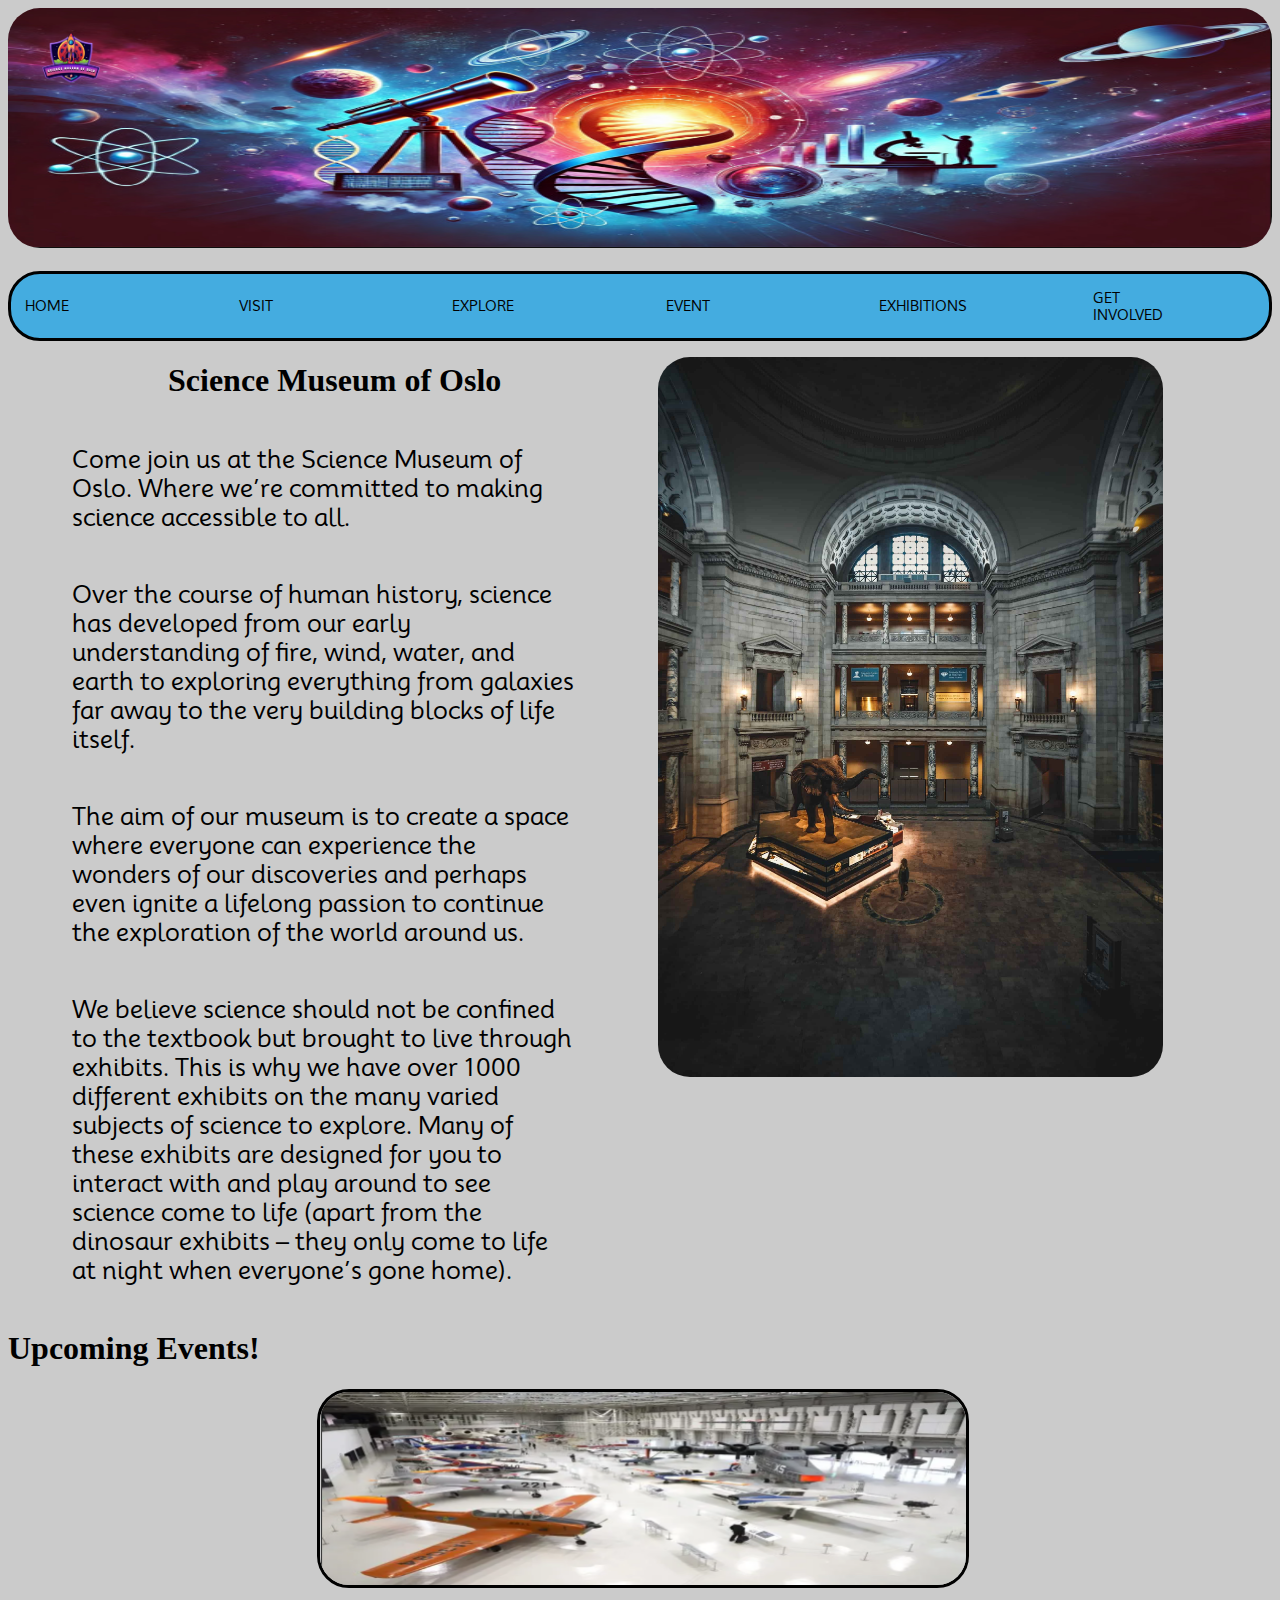
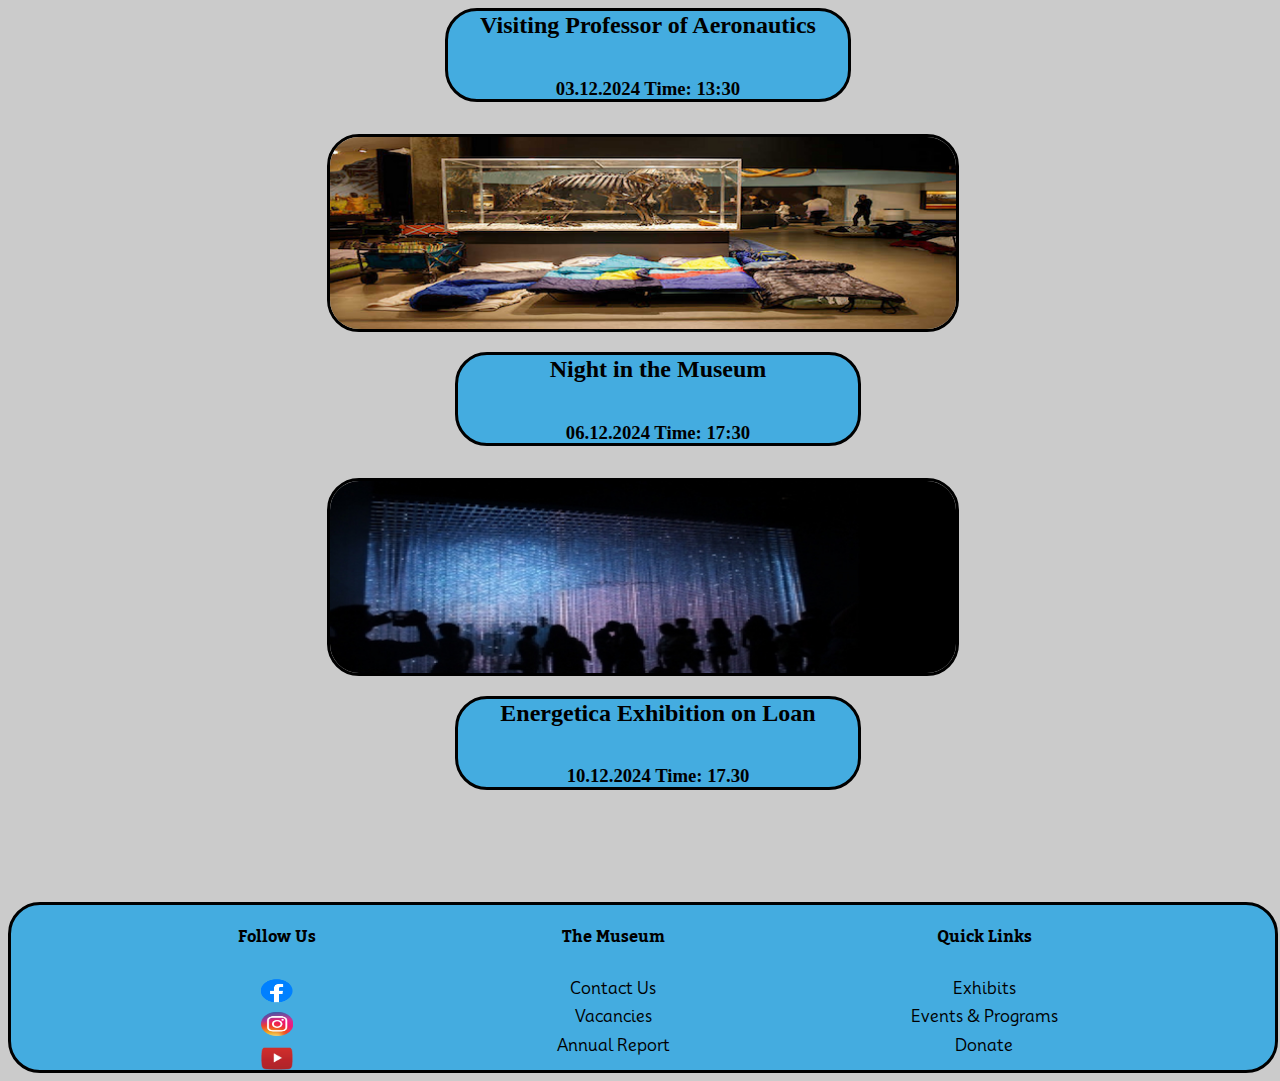
<file: index.html>
<!DOCTYPE html>
<html lang="en">

<head>
  <meta charset="UTF-8" />
  <meta name="viewport" content="width=device-width, initial-scale=1.0" />
  <meta name="description"
    content="Explore the wonders of science and innovation! Dive into interactive exhibits, hands-on experiments, and inspiring displays for all ages. Discover the future, today!" />
  <meta name="keywords"
    content="Science, Museum, Oslo, Norway, Innovation, Technology, Exhibits, Experiments, Displays, Future, Child, Kids, Teen , Youth, Family, Fun, Interactive, Hands-on experiments, Inspiring" />
  <meta name="author" content="Merat Rezvany" />
  <link rel="preconnect" href="https://fonts.googleapis.com" />
  <link rel="preconnect" href="https://fonts.gstatic.com" crossorigin />
  <link href="https://fonts.googleapis.com/css2?family=Kadwa:wght@400;700&family=Mooli&display=swap" rel="stylesheet" />
  <link rel="stylesheet" href="CSS/main.css" />
  <link rel="stylesheet" href="CSS/index.css" />
  <title>Science Museum of Oslo</title>
</head>

<body>
  <header class="header-overall-container">
    <img src="IMG/index-page-header.jpg" alt="an img of all the different exhibitions at the museum in vibrant colors"
      class="page-header" />
    <a href="index.html"><img src="IMG/Science-museum-of-oslo-logo.png" alt="Science museum of Oslo logo"
        class="logo" /></a>
    <nav class="navigation-overall-container">
      <a href="index.html"><button class="nav-button-design">HOME</button></a>
      <a href="HTML/visit.html"><button class="nav-button-design">VISIT</button></a>
      <a href="HTML/explore.html"><button class="nav-button-design">EXPLORE</button></a>
      <a href="HTML/event.html"><button class="nav-button-design">EVENT</button></a>
      <a href="HTML/exhibition.html"><button class="nav-button-design">EXHIBITIONS</button></a>
      <a href="HTML/get-involved.html"><button class="nav-button-design">GET INVOLVED</button></a>
    </nav>
  </header>
  <main>
    <h1 class="index-title">Science Museum of Oslo</h1>
    <section class="explore-together-container">
      <article class="text-container">
        <p>Come join us at the Science Museum of Oslo. Where we’re committed to making science accessible to all.</p>
        <p>Over the course of human history, science has developed from our early understanding of fire, wind, water,
          and earth to exploring everything from galaxies far away to the very building blocks of life itself.</p>
        <p>The aim of our museum is to create a space where everyone can experience the wonders of our discoveries and
          perhaps even ignite a lifelong passion to continue the exploration of the world around us.</p>
        <p>We believe science should not be confined to the textbook but brought to live through exhibits. This is why
          we have over 1000 different exhibits on the many varied subjects of science to explore. Many of these exhibits
          are designed for you to interact with and play around to see science come to life (apart from the dinosaur
          exhibits – they only come to life at night when everyone’s gone home).</p>
      </article>
      <img src="IMG/index-opening-img.jpg" alt="A photo of the museums lobby" class="opening-img">
    </section>
    <h1 class="index-title-2">Upcoming Events!</h1>
    <section class="upcoming-event-container">
      <section class="index-upcoming-events">
        <img src="IMG/visiting-professor-img.png" alt="an photo of several types of airplanes in an exhibition"
          class="upcoming-event-photo">
        <div class="box-text-container">
          <h2>Visiting Professor of Aeronautics</h2>
          <h3>03.12.2024 Time: 13:30</h3>
        </div>
      </section>
      <section class="index-upcoming-events">
        <img src="IMG/night-at-the-museum.jpg" alt="a photo of several traveling beds and sleeping bags in a museum"
          class="upcoming-event-photo">
        <div class="box-text-container">
          <h2>Night in the Museum</h2>
          <h3>06.12.2024 Time: 17:30</h3>
        </div>
      </section>
      <section class="index-upcoming-events">
        <img src="IMG/energica-event-img.jpg" alt="a photo of the Energica exhibition in the Netherlands"
          class="upcoming-event-photo">
        <div class="box-text-container">
          <h2>Energetica Exhibition on Loan</h2>
          <h3>10.12.2024 Time: 17.30</h3>
        </div>
      </section>
  </main>
  <footer class="bottom-links-container">
    <nav class="bottom-links">
      <section class="bottom-links-column">
        <h3 class="bottom-links-title">Follow Us</h3>
        <img src="IMG/facebook-logo-transparent.png" alt="social media icon for Facebook" class="social-media-icon" />
        <img src="IMG/instagram-logo-transparent.png" alt="social media icon for Instagram" class="social-media-icon" />
        <img src="IMG/youtube-logo-png-1823.png" alt="social media icon for YouTube" class="social-media-icon" />
      </section>
      <section class="bottom-links-column">
        <h3 class="bottom-links-title">The Museum</h3>
        <a href="HTML/visit.html" class="no-text-decoration">Contact Us</a>
        <a href="HTML/filler-page.html" class="no-text-decoration">Vacancies</a>
        <a href="HTML/filler-page.html" class="no-text-decoration">Annual Report</a>
      </section>
      <section class="bottom-links-column">
        <h3 class="bottom-links-title">Quick Links</h3>
        <a href="HTML/exhibition.html" class="no-text-decoration">Exhibits</a>
        <a href="HTML/event.html" class="no-text-decoration">Events & Programs</a>
        <a href="HTML/get-involved.html" class="no-text-decoration">Donate</a>
      </section>
    </nav>
  </footer>
</body>

</html>
</file>
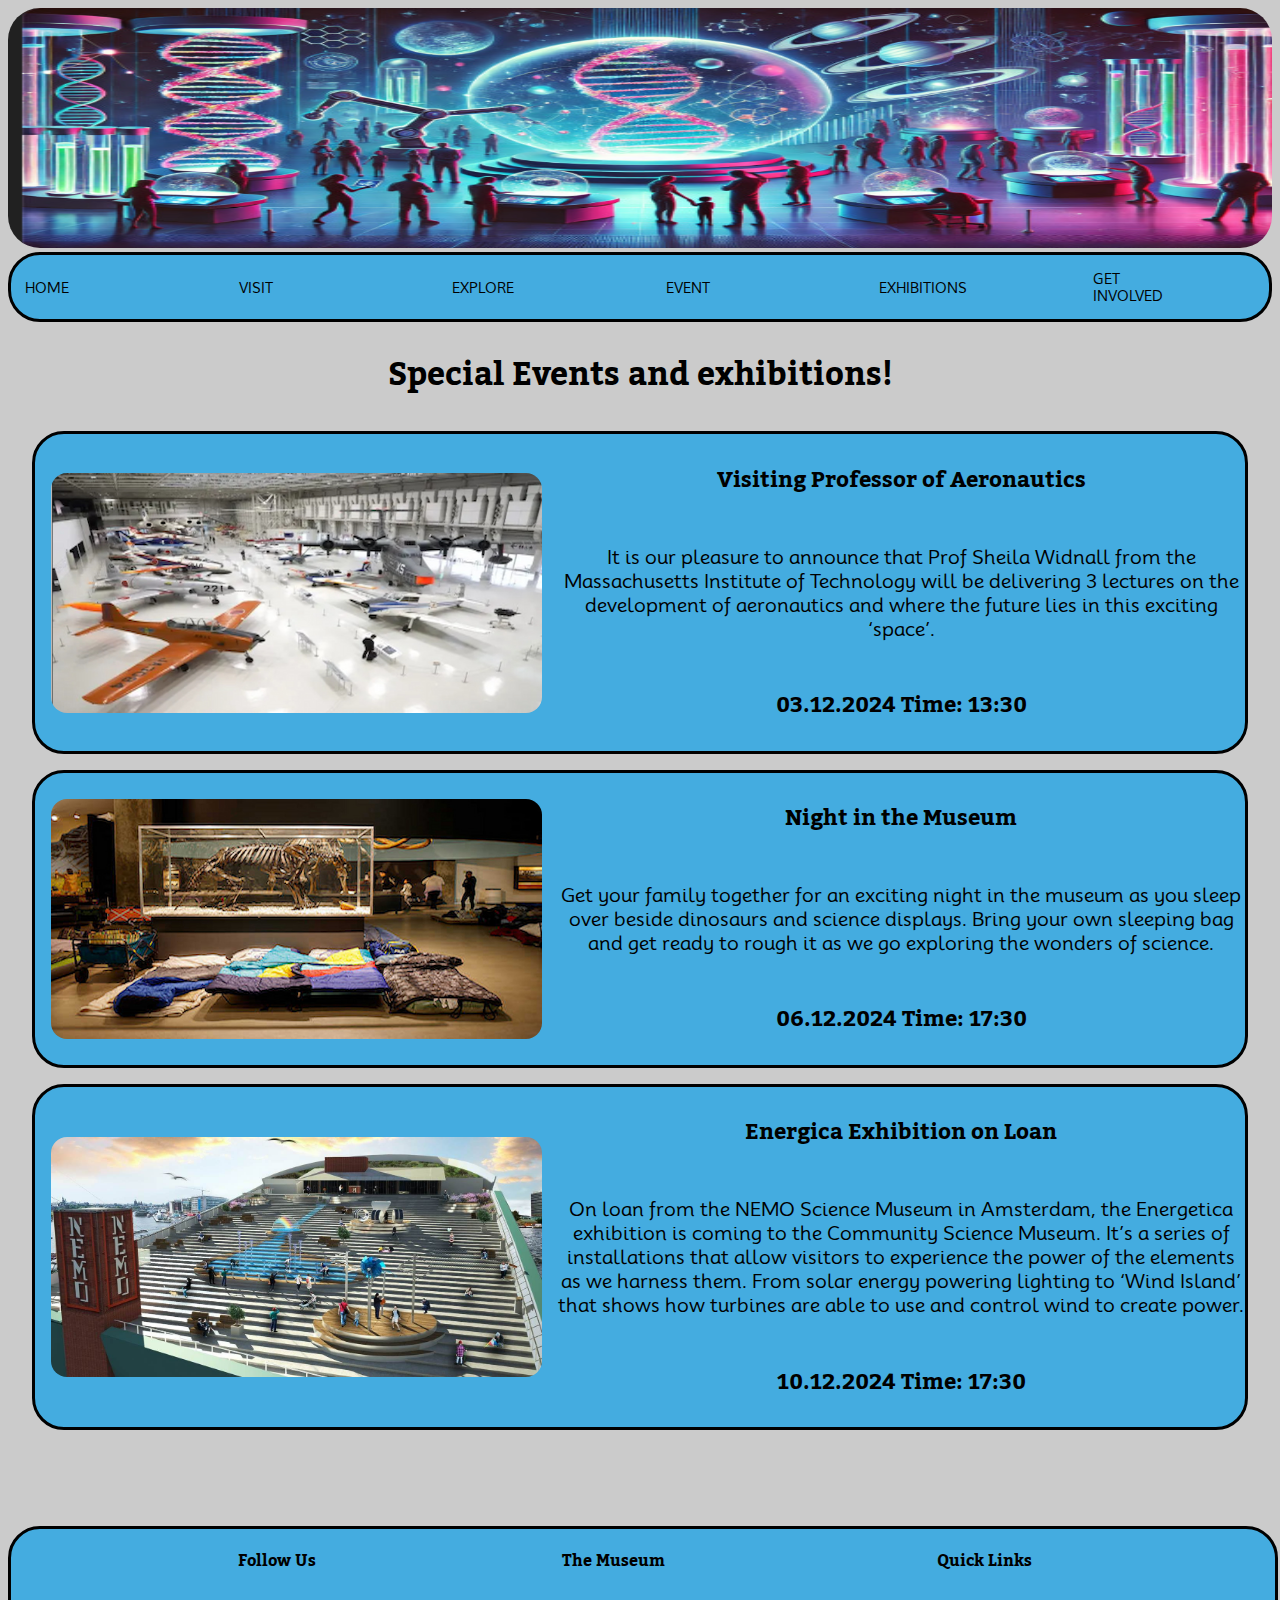
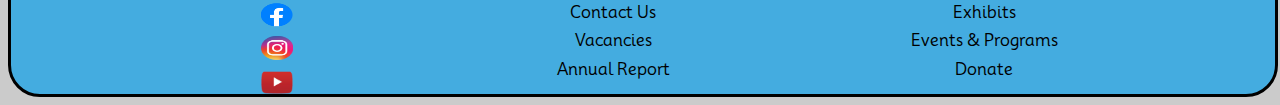
<file: HTML/event.html>
<!DOCTYPE html>
<html lang="en">
  <head>
    <meta charset="UTF-8" />
    <meta name="viewport" content="width=device-width, initial-scale=1.0" />
    <meta
      name="description"
      content="Explore exciting events and programs at Science Museum of Oslo! From hands-on workshops to fascinating lectures, there's something for everyone. Stay up to date on our latest science events and plan your next visit today!" />
    <meta
      name="keywords"
      content="science museum events, workshops and lectures, educational programs, museum activities, science-themed events, hands-on science workshops, fun learning experiences, fascinating science topics, events for all ages, interactive museum programs, discover science events, museum learning opportunities, family-friendly events, inspiring science programs, plan your visit to events" />
    <meta name="author" content="Merat Rezvany" />
    <link rel="preconnect" href="https://fonts.googleapis.com" />
    <link rel="preconnect" href="https://fonts.gstatic.com" crossorigin />
    <link
      href="https://fonts.googleapis.com/css2?family=Kadwa:wght@400;700&family=Mooli&display=swap"
      rel="stylesheet" />
    <link rel="stylesheet" href="../CSS/main.css" />
    <link rel="stylesheet" href="../CSS/event.css" />
    <title>Event</title>
  </head>
  <body>
    <header>
      <img
        src="../IMG/event-page-header.jpg"
        alt="A dynamic science museum scene with illuminated DNA helixes, molecular models, and orbiting planets. Visitors engage with interactive displays, glowing spheres, and touchscreens in a colorful, futuristic setting filled with neon lights and scientific symbols."
        class="page-header" />
      <nav class="navigation-overall-container">
        <a href="../index.html"
          ><button class="nav-button-design">HOME</button></a
        >
        <a href="visit.html"
          ><button class="nav-button-design">VISIT</button></a
        >
        <a href="explore.html"
          ><button class="nav-button-design">EXPLORE</button></a
        >
        <a href="event.html"
          ><button class="nav-button-design">EVENT</button></a
        >
        <a href="exhibition.html"
          ><button class="nav-button-design">EXHIBITIONS</button></a
        >
        <a href="get-involved.html"
          ><button class="nav-button-design">GET INVOLVED</button></a
        >
      </nav>
    </header>
    <main>
      <h1 class="event-title">Special Events and exhibitions!</h1>
      <section class="event-page-main-container">
        <article class="professor-event-container">
          <img
            src="../IMG/visiting-professor-img- eventpage.jpg"
            alt="an photo of several types of airplanes in an exhibition at a museum"
            class="event-img" />
          <span class="text-container">
            <h3 class="event-subtitle">Visiting Professor of Aeronautics</h3>
            <p>
              It is our pleasure to announce that Prof Sheila Widnall from the
              Massachusetts Institute of Technology will be delivering 3
              lectures on the development of aeronautics and where the future
              lies in this exciting ‘space’.
            </p>
            <h3 class="event-subtitle">03.12.2024 Time: 13:30</h3>
          </span>
        </article>
        <article class="night-event-container">
          <img
            src="../IMG/night-at-the-museum-eventpage.jpg"
            alt="a photo of several traveling beds and sleeping bags in a museum"
            class="event-img" />
          <span class="text-container">
            <h3 class="event-subtitle">Night in the Museum</h3>
            <p>
              Get your family together for an exciting night in the museum as
              you sleep over beside dinosaurs and science displays. Bring your
              own sleeping bag and get ready to rough it as we go exploring the
              wonders of science.
            </p>
            <h3 class="event-subtitle">06.12.2024 Time: 17:30</h3>
          </span>
        </article>
        <article class="energica-event-container">
          <img
            src="../IMG/energica-event-img-eventpage.jpg"
            alt="a photo of the Energica exhibition in the Netherlands"
            class="event-img" />
          <span class="text-container">
            <h3 class="event-subtitle">Energica Exhibition on Loan</h3>
            <p>
              On loan from the NEMO Science Museum in Amsterdam, the Energetica
              exhibition is coming to the Community Science Museum. It’s a
              series of installations that allow visitors to experience the
              power of the elements as we harness them. From solar energy
              powering lighting to ‘Wind Island’ that shows how turbines are
              able to use and control wind to create power.
            </p>
            <h3 class="event-subtitle">10.12.2024 Time: 17:30</h3>
          </span>
        </article>
      </section>
    </main>
    <footer class="bottom-links-container">
      <nav class="bottom-links">
        <section class="bottom-links-column">
          <h3 class="bottom-links-title">Follow Us</h3>
          <img
            src="../IMG/facebook-logo-transparent.png"
            alt="social media icon for Facebook"
            class="social-media-icon" />
          <img
            src="../IMG/instagram-logo-transparent.png"
            alt="social media icon for Instagram"
            class="social-media-icon" />
          <img
            src="../IMG/youtube-logo-png-1823.png"
            alt="social media icon for YouTube"
            class="social-media-icon" />
        </section>
        <section class="bottom-links-column">
          <h3 class="bottom-links-title">The Museum</h3>
          <a href="visit.html" class="no-text-decoration">Contact Us</a>
          <a href="filler-page.html" class="no-text-decoration">Vacancies</a>
          <a href="filler-page.html" class="no-text-decoration">Annual Report</a>
        </section>
        <section class="bottom-links-column">
          <h3 class="bottom-links-title">Quick Links</h3>
          <a href="exhibition.html" class="no-text-decoration">Exhibits</a>
          <a href="event.html" class="no-text-decoration">Events & Programs</a>
          <a href="get-involved.html" class="no-text-decoration">Donate</a>
        </section>
      </nav>
    </footer>
  </body>
</html>
</file>
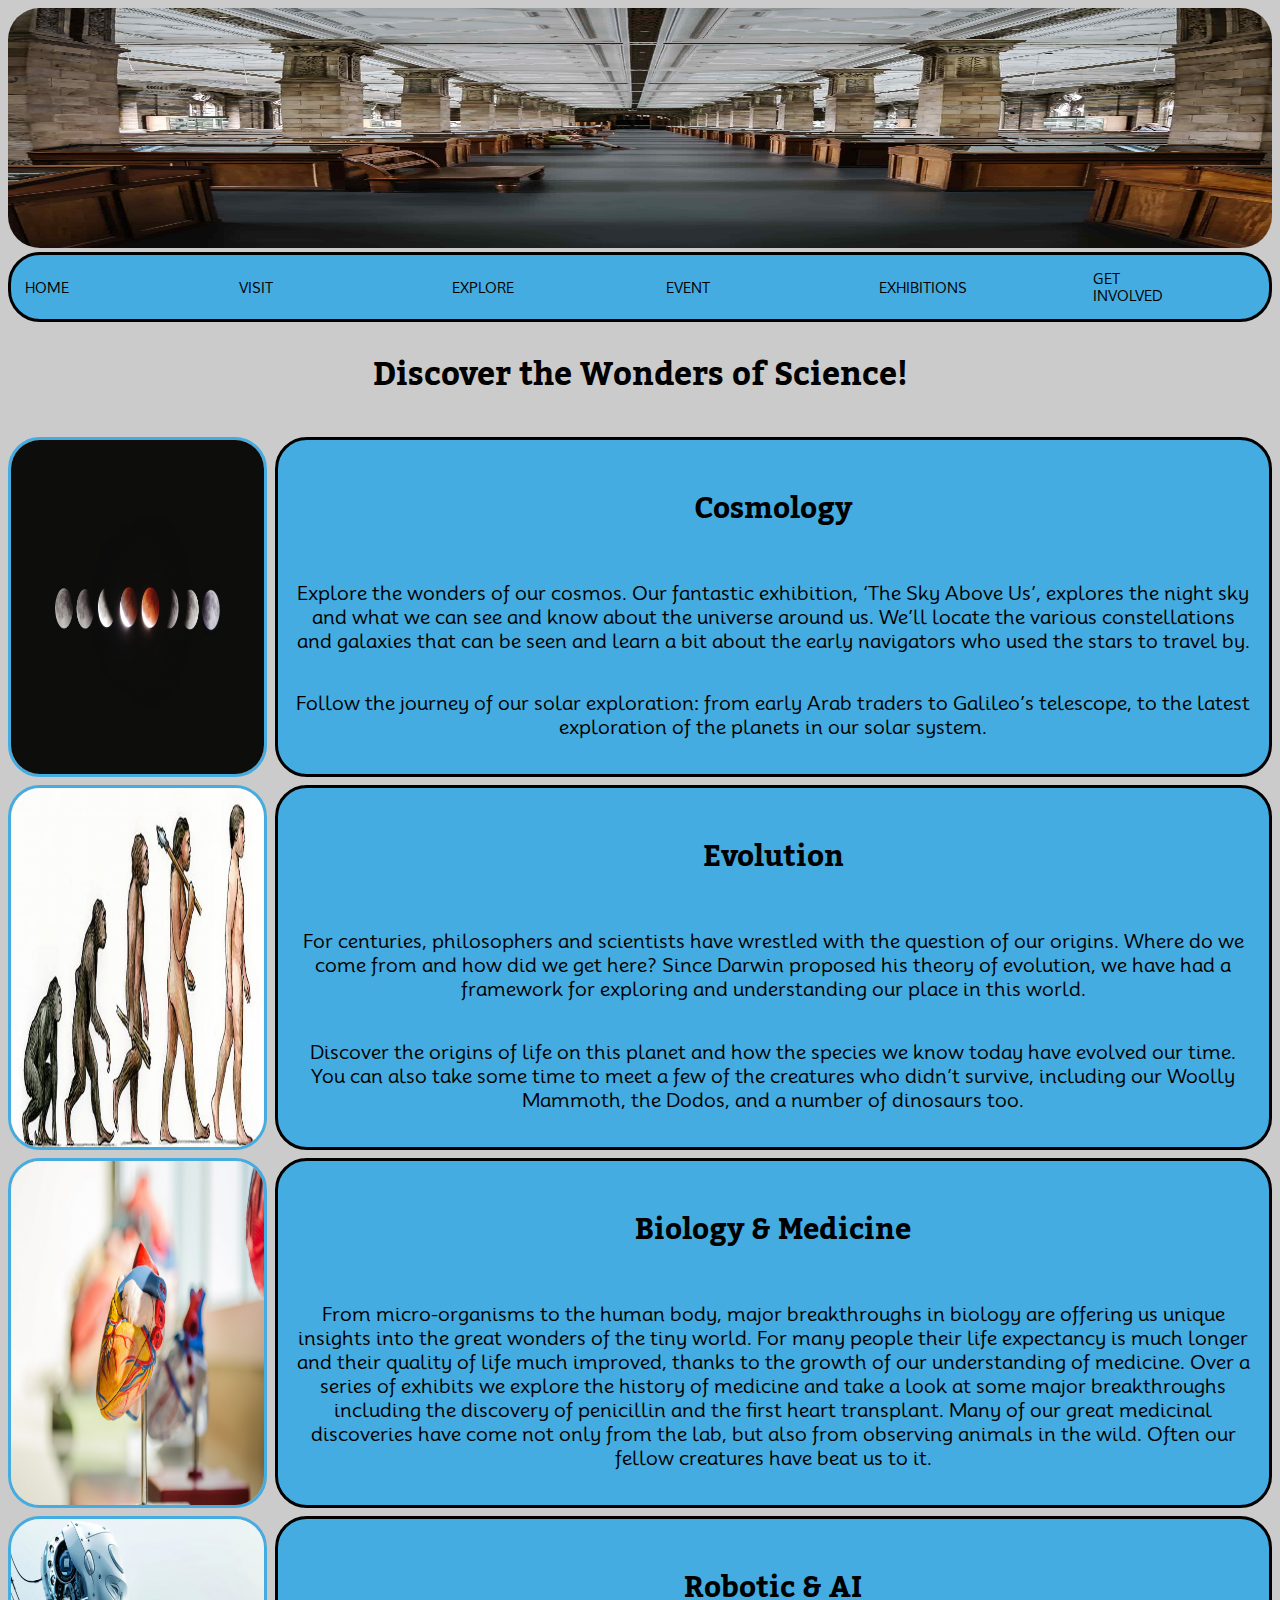
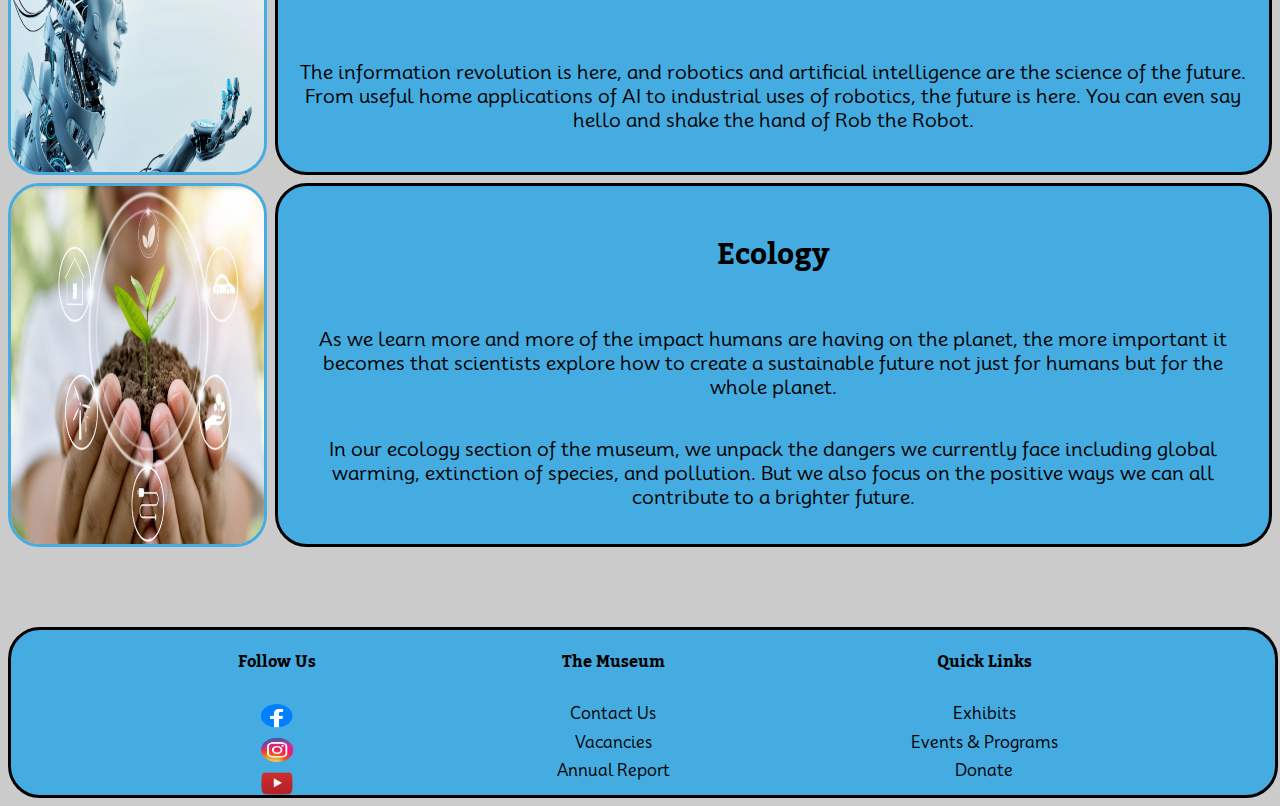
<file: HTML/exhibition.html>
<!DOCTYPE html>
<html lang="en">
  <head>
    <meta charset="UTF-8" />
    <meta name="viewport" content="width=device-width, initial-scale=1.0" />
    <meta
      name="description"
      content="Explore our captivating exhibitions, from the mysteries of cosmology and the story of evolution to breakthroughs in biology & medicine, cutting-edge robotics & AI, and the wonders of ecology. Science comes alive at our museum!" />
    <meta
      name="keywords"
      content="fascinating exhibitions, immersive displays, interactive experiences, science themes, discovery, innovation, groundbreaking research, museum attractions, hands-on exhibits, family-friendly activities, science exploration, museum displays, science discovery, knowledge sharing, technology advancements" />
    <meta name="author" content="Merat Rezvany" />
    <link rel="preconnect" href="https://fonts.googleapis.com" />
    <link rel="preconnect" href="https://fonts.gstatic.com" crossorigin />
    <link
      href="https://fonts.googleapis.com/css2?family=Kadwa:wght@400;700&family=Mooli&display=swap"
      rel="stylesheet" />
    <link rel="stylesheet" href="../CSS/main.css" />
    <link rel="stylesheet" href="../CSS/exhibition.css" />
    <title>Exhibits</title>
  </head>
  <body>
    <header>
      <img
        src="../IMG/exhibitions-header-img.jpg"
        alt="A dynamic science museum scene with illuminated DNA helixes, molecular models, and orbiting planets. Visitors engage with interactive displays, glowing spheres, and touchscreens in a colorful, futuristic setting filled with neon lights and scientific symbols."
        class="page-header" />
      <nav class="navigation-overall-container">
        <a href="../index.html"
          ><button class="nav-button-design">HOME</button></a
        >
        <a href="visit.html"
          ><button class="nav-button-design">VISIT</button></a
        >
        <a href="explore.html"
          ><button class="nav-button-design">EXPLORE</button></a
        >
        <a href="event.html"
          ><button class="nav-button-design">EVENT</button></a
        >
        <a href="exhibition.html"
          ><button class="nav-button-design">EXHIBITIONS</button></a
        >
        <a href="get-involved.html"
          ><button class="nav-button-design">GET INVOLVED</button></a
        >
      </nav>
    </header>
    <main>
        <h1 class="exhibition-title">Discover the Wonders of Science!</h1>
      <section class="exhibition-overall-container">
        <article class="exhibition-divider">
          <img
            src="../IMG/cosmology-exhibition-img.jpg"
            alt="an image of the different phases of the moon including blood moon"
            class="exhibition-img" />
          <div class="text-container">
            <h2 class="exhibition-subtitle">Cosmology</h2>
            <p>
              Explore the wonders of our cosmos. Our fantastic exhibition, ‘The
              Sky Above Us’, explores the night sky and what we can see and know
              about the universe around us. We’ll locate the various
              constellations and galaxies that can be seen and learn a bit about
              the early navigators who used the stars to travel by.
            </p>
            <p>
              Follow the journey of our solar exploration: from early Arab
              traders to Galileo’s telescope, to the latest exploration of the
              planets in our solar system.
            </p>
          </div>
        </article>
        <article class="exhibition-divider">
          <img
            src="../IMG/evolution-exhibiton-img.jpg"
            alt="an image of Charles Darwins theory about evolution"
            class="exhibition-img" />
          <div class="text-container">
            <h2 class="exhibition-subtitle">Evolution</h2>
            <p>
              For centuries, philosophers and scientists have wrestled with the
              question of our origins. Where do we come from and how did we get
              here? Since Darwin proposed his theory of evolution, we have had a
              framework for exploring and understanding our place in this world.
            </p>
            <p>
              Discover the origins of life on this planet and how the species we
              know today have evolved our time. You can also take some time to
              meet a few of the creatures who didn’t survive, including our
              Woolly Mammoth, the Dodos, and a number of dinosaurs too.
            </p>
          </div>
        </article>
        <article class="exhibition-divider">
          <img
            src="../IMG/biology-exhibiton-img.jpg"
            alt="a photo of a human heart replica"
            class="exhibition-img" />
          <div class="text-container">
            <h2 class="exhibition-subtitle">Biology & Medicine</h2>
            <p>
              From micro-organisms to the human body, major breakthroughs in
              biology are offering us unique insights into the great wonders of
              the tiny world. For many people their life expectancy is much
              longer and their quality of life much improved, thanks to the
              growth of our understanding of medicine. Over a series of exhibits
              we explore the history of medicine and take a look at some major
              breakthroughs including the discovery of penicillin and the first
              heart transplant. Many of our great medicinal discoveries have
              come not only from the lab, but also from observing animals in the
              wild. Often our fellow creatures have beat us to it.
            </p>
          </div>
        </article>
        <article class="exhibition-divider">
          <img
            src="../IMG/robotic-ai-img.jpg"
            alt="an image of a robot"
            class="exhibition-img" />
          <div class="text-container">
            <h2 class="exhibition-subtitle">Robotic & AI</h2>
            <p>
              The information revolution is here, and robotics and artificial
              intelligence are the science of the future. From useful home
              applications of AI to industrial uses of robotics, the future is
              here. You can even say hello and shake the hand of Rob the Robot.
            </p>
          </div>
        </article>
        <article class="exhibition-divider">
          <img
            src="../IMG/ecology-img.jpg"
            alt="an iamge of a person holding dirt and in the dirt there is a seedling in it. With a circle of different ecology symbols around the seedling."
            class="exhibition-img" />
          <div class="text-container">
            <h2 class="exhibition-subtitle">Ecology</h2>
            <p>
              As we learn more and more of the impact humans are having on the
              planet, the more important it becomes that scientists explore how
              to create a sustainable future not just for humans but for the
              whole planet.
            </p>
            <p>
              In our ecology section of the museum, we unpack the dangers we
              currently face including global warming, extinction of species,
              and pollution. But we also focus on the positive ways we can all
              contribute to a brighter future.
            </p>
          </div>
        </article>
      </section>
    </main>
    <footer class="bottom-links-container">
      <nav class="bottom-links">
        <section class="bottom-links-column">
          <h3 class="bottom-links-title">Follow Us</h3>
          <img
            src="../IMG/facebook-logo-transparent.png"
            alt="social media icon for Facebook"
            class="social-media-icon" />
          <img
            src="../IMG/instagram-logo-transparent.png"
            alt="social media icon for Instagram"
            class="social-media-icon" />
          <img
            src="../IMG/youtube-logo-png-1823.png"
            alt="social media icon for YouTube"
            class="social-media-icon" />
        </section>
        <section class="bottom-links-column">
          <h3 class="bottom-links-title">The Museum</h3>
          <a href="visit.html" class="no-text-decoration">Contact Us</a>
          <a href="filler-page.html" class="no-text-decoration">Vacancies</a>
          <a href="filler-page.html" class="no-text-decoration">Annual Report</a>
        </section>
        <section class="bottom-links-column">
          <h3 class="bottom-links-title">Quick Links</h3>
          <a href="exhibition.html" class="no-text-decoration">Exhibits</a>
          <a href="event.html" class="no-text-decoration">Events & Programs</a>
          <a href="get-involved.html" class="no-text-decoration">Donate</a>
        </section>
      </nav>
    </footer>
  </body>
</html>
</file>
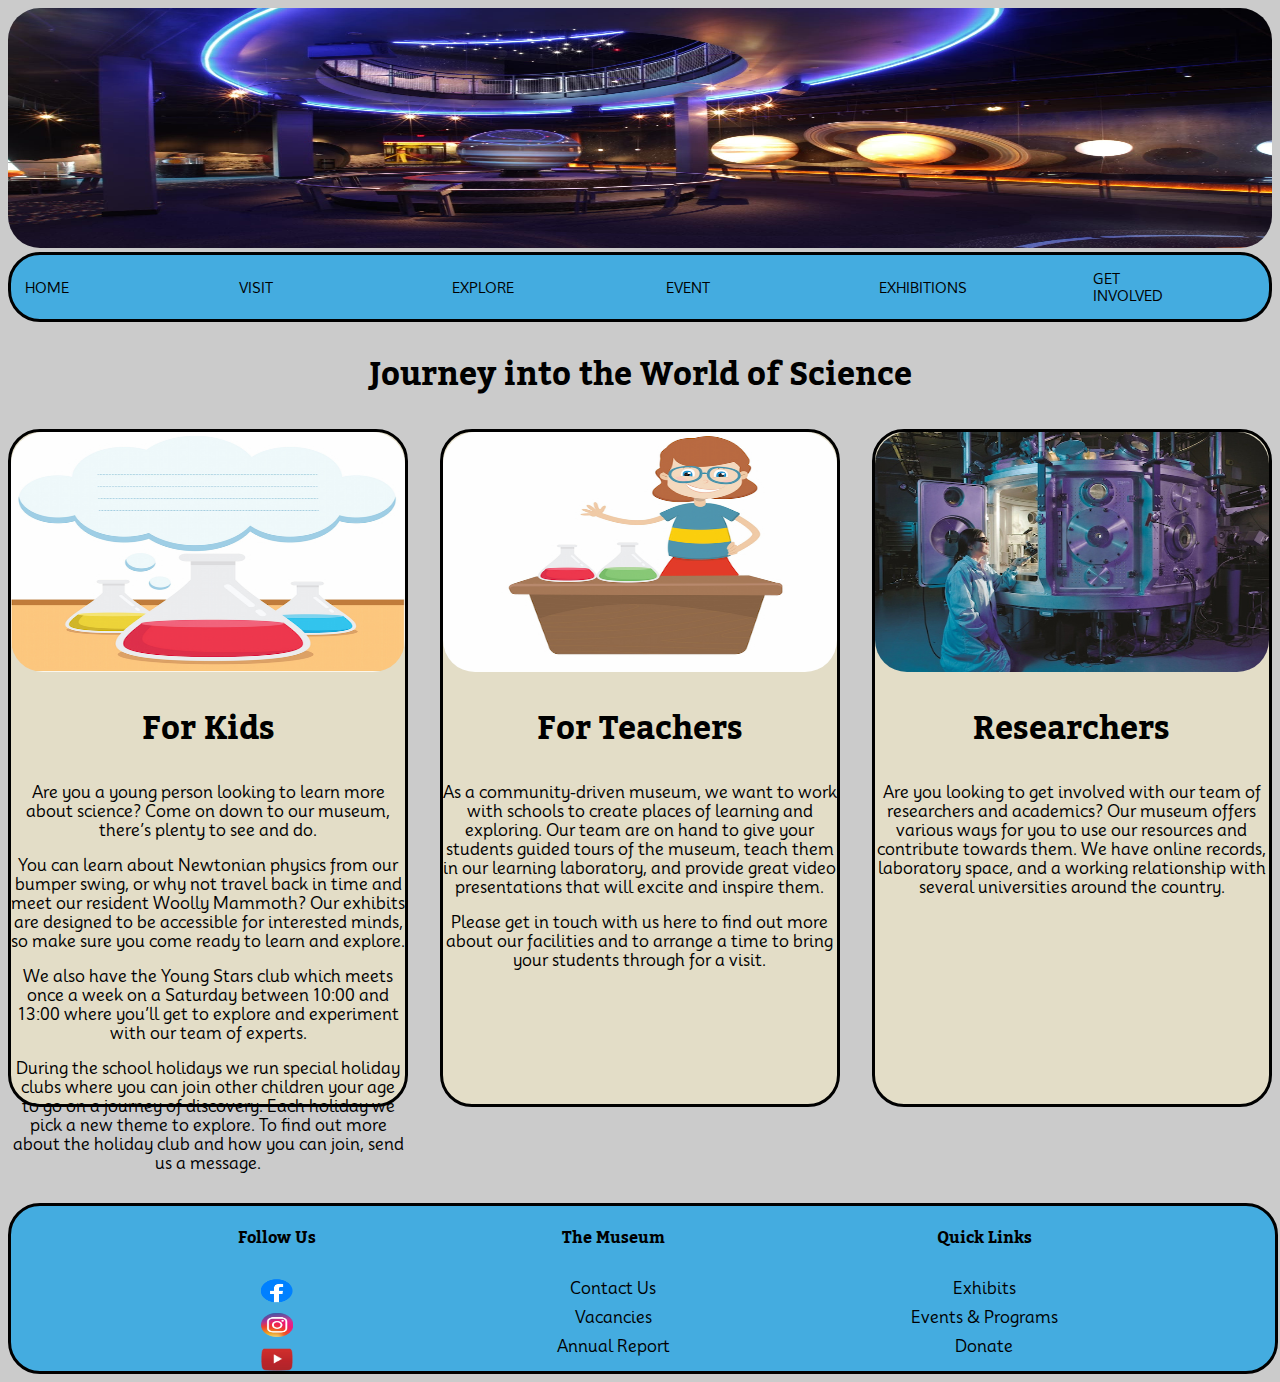
<file: HTML/explore.html>
<!DOCTYPE html>
<html lang="en">
  <head>
    <meta charset="UTF-8" />
    <meta name="viewport" content="width=device-width, initial-scale=1.0" />
    <meta
      name="description"
      content="Explore what our museum offers for kids, teachers, and researchers! From engaging exhibits and educational programs to advanced resources, discover how we inspire curiosity and foster learning for all ages." />
    <meta
      name="keywords"
      content="science museum, kids, teachers, researchers, engaging exhibits, educational programs, learning resources, curiosity, discovery, interactive activities, STEM education, hands-on learning, academic support, educational tools, museum adventures, lifelong learning" />
    <meta name="author" content="Merat Rezvany" />
    <link rel="preconnect" href="https://fonts.googleapis.com" />
    <link rel="preconnect" href="https://fonts.gstatic.com" crossorigin />
    <link
      href="https://fonts.googleapis.com/css2?family=Kadwa:wght@400;700&family=Mooli&display=swap"
      rel="stylesheet" />
    <link rel="stylesheet" href="../CSS/main.css" />
    <link rel="stylesheet" href="../CSS/explore.css" />
    <title>Explore</title>
  </head>
  <body>
    <header>
      <img
        src="../IMG/explore-header-img.jpg"
        alt="A dynamic science museum scene with illuminated DNA helixes, molecular models, and orbiting planets. Visitors engage with interactive displays, glowing spheres, and touchscreens in a colorful, futuristic setting filled with neon lights and scientific symbols."
        class="page-header" />
      <nav class="navigation-overall-container">
        <a href="../index.html"
          ><button class="nav-button-design">HOME</button></a
        >
        <a href="visit.html"
          ><button class="nav-button-design">VISIT</button></a
        >
        <a href="explore.html"
          ><button class="nav-button-design">EXPLORE</button></a
        >
        <a href="event.html"
          ><button class="nav-button-design">EVENT</button></a
        >
        <a href="exhibition.html"
          ><button class="nav-button-design">EXHIBITIONS</button></a
        >
        <a href="get-involved.html"
          ><button class="nav-button-design">GET INVOLVED</button></a
        >
      </nav>
    </header>
    <main>
      <h1 class="main-title">Journey into the World of Science</h1>
      <section class="explore-page-overall-container">
        <article class="for-kids-container">
          <img
            src="../IMG/for-kids-img.jpg"
            alt="an image of 3 different liquid holders one red, blue and yellow. With a white cloude above all of them. "
            class="explore-img" />
          <h1 class="explore-subtitle">For Kids</h1>
          <p>
            Are you a young person looking to learn more about science? Come on
            down to our museum, there’s plenty to see and do.
          </p>
          <p>
            You can learn about Newtonian physics from our bumper swing, or why
            not travel back in time and meet our resident Woolly Mammoth? Our
            exhibits are designed to be accessible for interested minds, so make
            sure you come ready to learn and explore.
          </p>
          <p>
            We also have the Young Stars club which meets once a week on a
            Saturday between 10:00 and 13:00 where you’ll get to explore and
            experiment with our team of experts.
          </p>
          <p>
            During the school holidays we run special holiday clubs where you
            can join other children your age to go on a journey of discovery.
            Each holiday we pick a new theme to explore. To find out more about
            the holiday club and how you can join, send us a message.
          </p>
        </article>
        <article class="for-teachers-container">
          <img
            src="../IMG/for-teachers-img.jpg"
            alt="an image of a waving female cartoon character with 2 liquid holder, 1 red and 1 green on a desk."
            class="explore-img" />
          <h1 class="explore-subtitle">For Teachers</h1>
          <p>
            As a community-driven museum, we want to work with schools to create
            places of learning and exploring. Our team are on hand to give your
            students guided tours of the museum, teach them in our learning
            laboratory, and provide great video presentations that will excite
            and inspire them.
          </p>
          <p>
            Please get in touch with us here to find out more about our
            facilities and to arrange a time to bring your students through for
            a visit.
          </p>
        </article>
        <article class="for-researchers-container">
          <img
            src="../IMG/researcher.jpg"
            alt="a picture of a researcher in a lab coat smiling and working on a mechanical device"
            class="explore-img" />
          <h1 class="explore-subtitle">Researchers</h1>
          <p>
            Are you looking to get involved with our team of researchers and
            academics? Our museum offers various ways for you to use our
            resources and contribute towards them. We have online records,
            laboratory space, and a working relationship with several
            universities around the country.
          </p>
        </article>
      </section>
    </main>
    <footer class="bottom-links-container">
      <nav class="bottom-links">
        <section class="bottom-links-column">
          <h3 class="bottom-links-title">Follow Us</h3>
          <img
            src="../IMG/facebook-logo-transparent.png"
            alt="social media icon for Facebook"
            class="social-media-icon" />
          <img
            src="../IMG/instagram-logo-transparent.png"
            alt="social media icon for Instagram"
            class="social-media-icon" />
          <img
            src="../IMG/youtube-logo-png-1823.png"
            alt="social media icon for YouTube"
            class="social-media-icon" />
        </section>
        <section class="bottom-links-column">
          <h3 class="bottom-links-title">The Museum</h3>
          <a href="visit.html" class="no-text-decoration">Contact Us</a>
          <a href="filler-page.html" class="no-text-decoration">Vacancies</a>
          <a href="filler-page.html" class="no-text-decoration">Annual Report</a>
        </section>
        <section class="bottom-links-column">
          <h3 class="bottom-links-title">Quick Links</h3>
          <a href="exhibition.html" class="no-text-decoration">Exhibits</a>
          <a href="event.html" class="no-text-decoration">Events & Programs</a>
          <a href="get-involved.html" class="no-text-decoration">Donate</a>
        </section>
      </nav>
    </footer>
  </body>
</html>
</file>
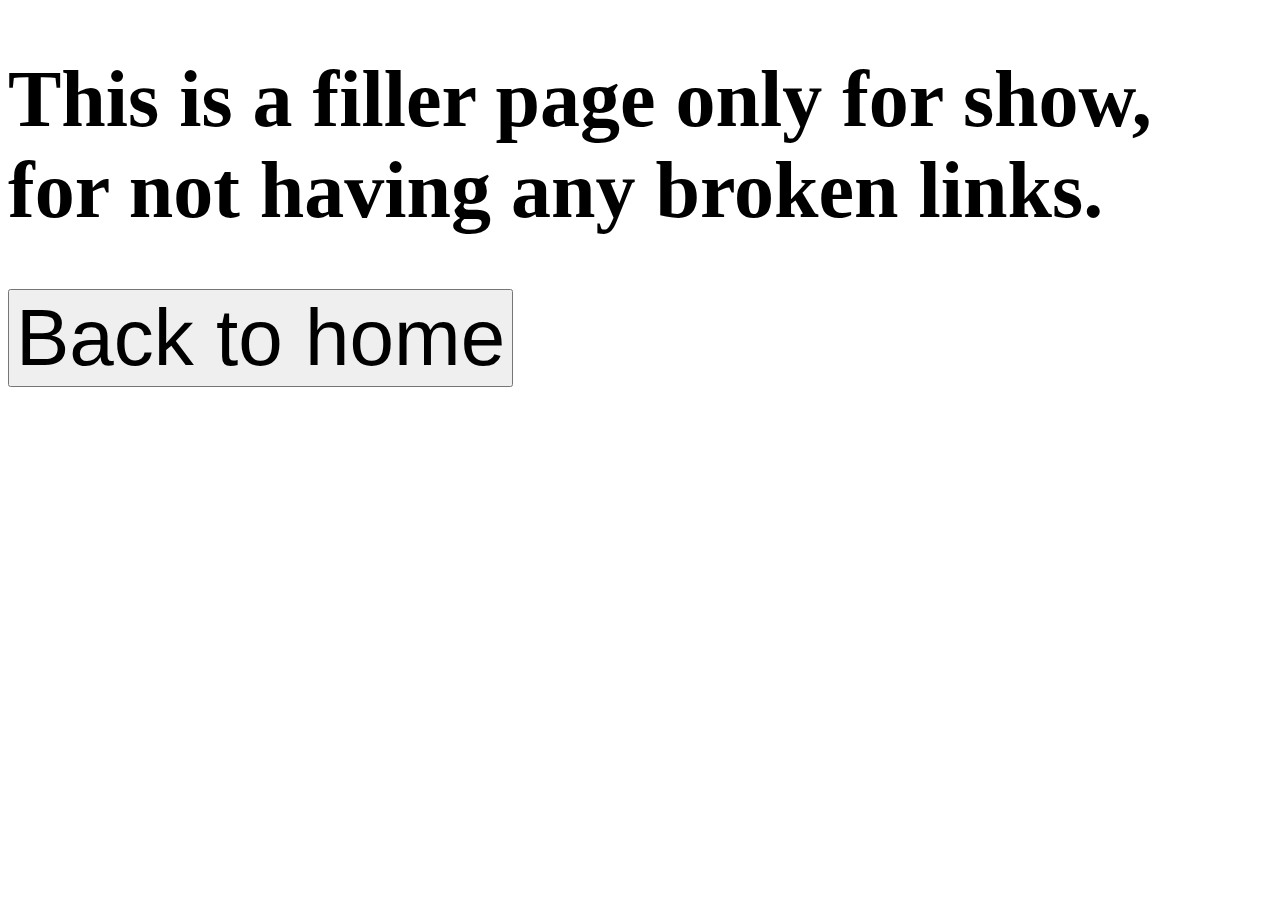
<file: HTML/filler-page.html>
<!DOCTYPE html>
<html lang="en">
<head>
    <meta charset="UTF-8">
    <meta name="viewport" content="width=device-width, initial-scale=1.0">
    <title>Filler page</title>
    <style>
        h1{
            font-size: 5rem;
        }
        button{
            font-size: 5rem;
        }
    </style>
</head>
<body>
    <h1>This is a filler page only for show, for not having any broken links.</h1>
    <a href="../index.html"><button>Back to home</button></a>
</body>
</html>
</file>
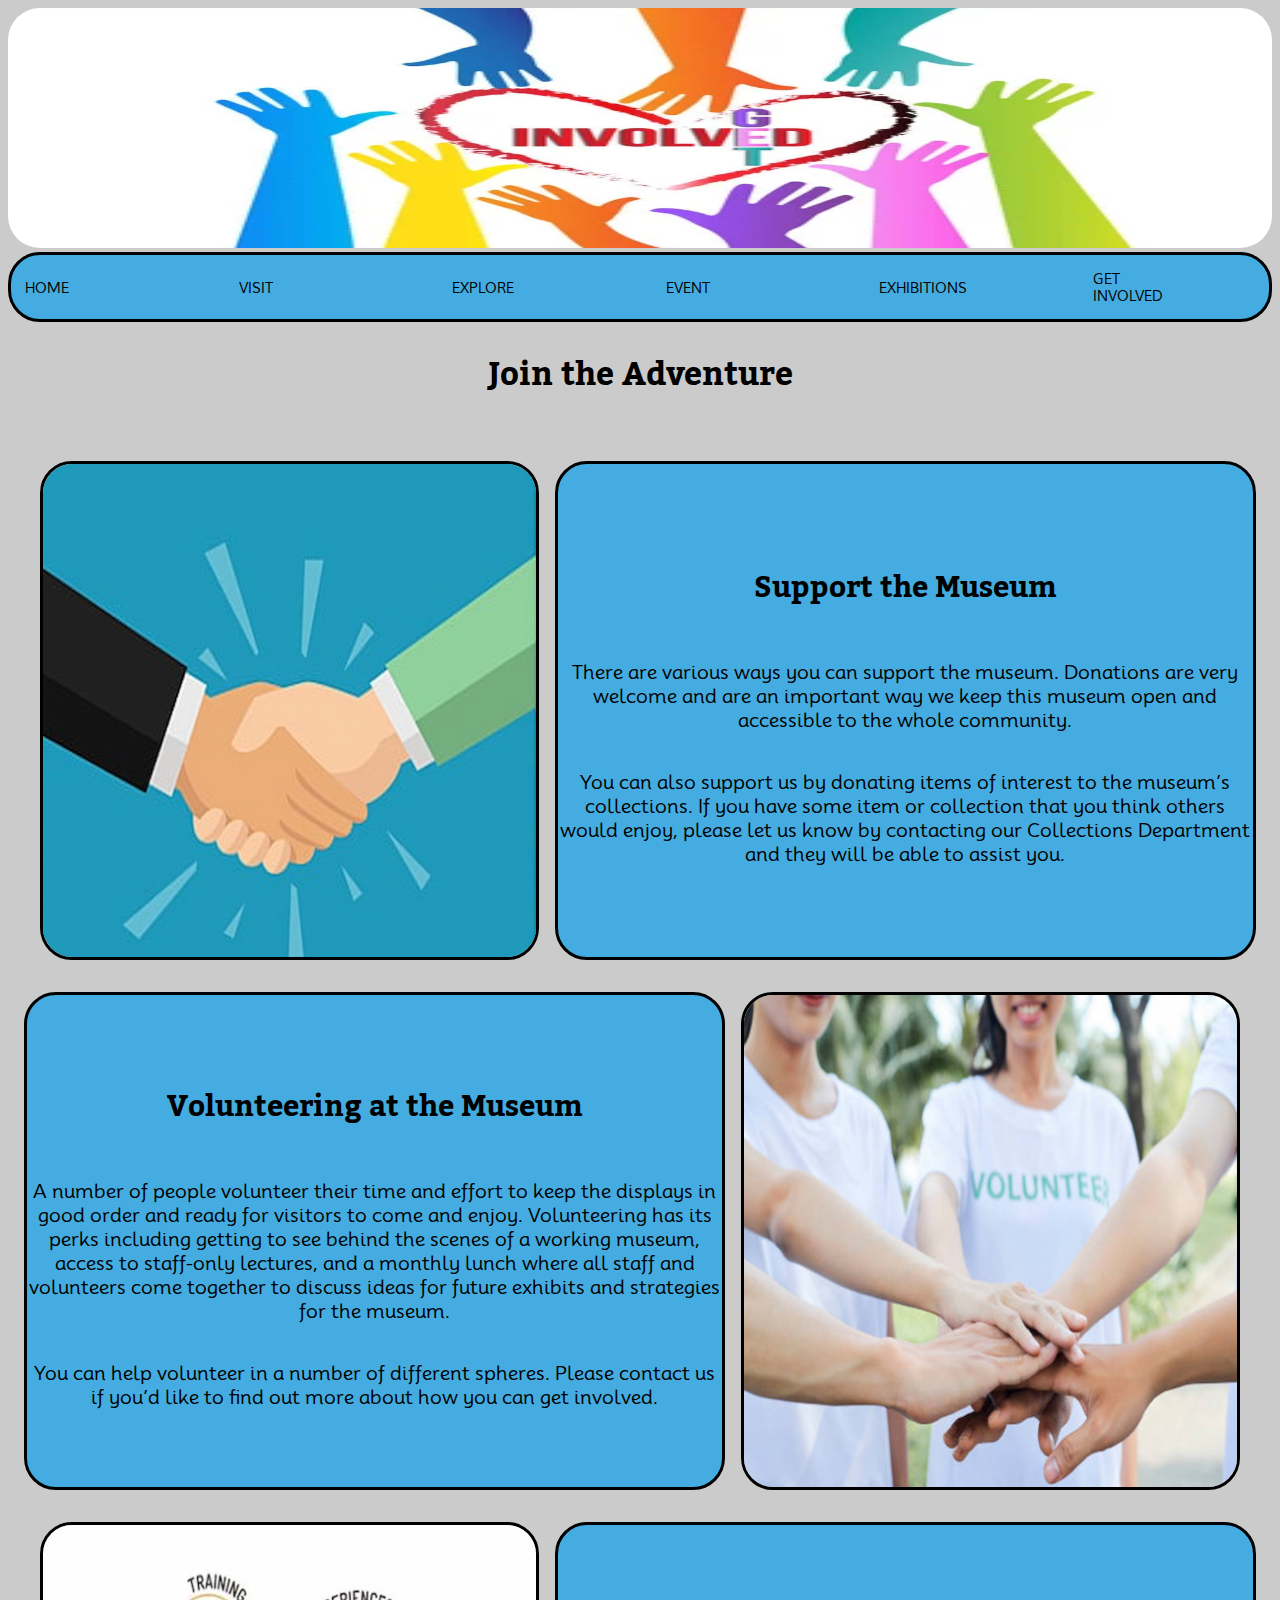
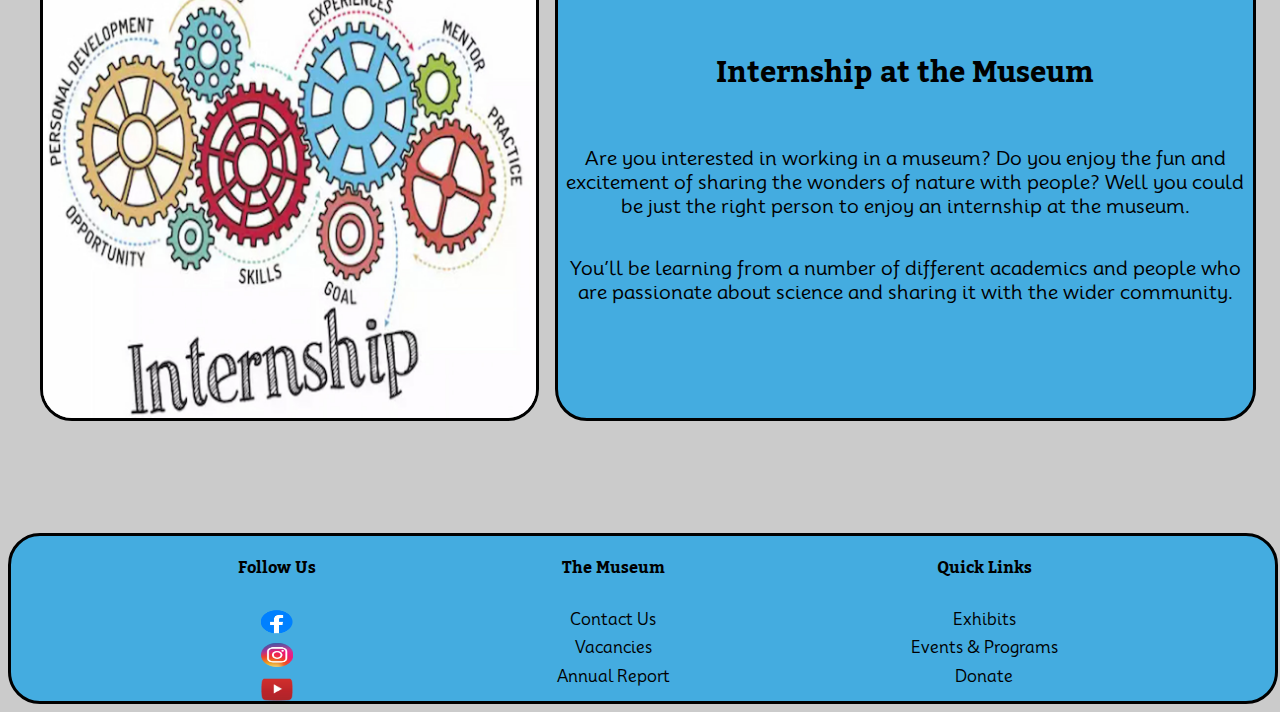
<file: HTML/get-involved.html>
<!DOCTYPE html>
<html lang="en">
  <head>
    <meta charset="UTF-8" />
    <meta name="viewport" content="width=device-width, initial-scale=1.0" />
    <meta
      name="description"
      content="Discover exciting ways to engage with our science museum! From volunteering and internships to memberships and donations, find out how you can support science education and innovation. Get involved today!" />
    <meta
      name="keywords"
      content="science museum, volunteering, internships, memberships, donations, science education, support innovation, get involved, community engagement, outreach programs, sponsor opportunities, support science, educational impact, museum supporters, advocate for science" />
    <meta name="author" content="Merat Rezvany" />
    <link rel="preconnect" href="https://fonts.googleapis.com" />
    <link rel="preconnect" href="https://fonts.gstatic.com" crossorigin />
    <link
      href="https://fonts.googleapis.com/css2?family=Kadwa:wght@400;700&family=Mooli&display=swap"
      rel="stylesheet" />
    <link rel="stylesheet" href="../CSS/main.css" />
    <link rel="stylesheet" href="../CSS/get-involved.css" />
    <title>Get Involved</title>
  </head>
  <body>
    <header>
      <img
        src="../IMG/get-involved-header-img.png"
        alt="A dynamic science museum scene with illuminated DNA helixes, molecular models, and orbiting planets. Visitors engage with interactive displays, glowing spheres, and touchscreens in a colorful, futuristic setting filled with neon lights and scientific symbols."
        class="page-header" />
      <nav class="navigation-overall-container">
        <a href="../index.html"
          ><button class="nav-button-design">HOME</button></a
        >
        <a href="visit.html"
          ><button class="nav-button-design">VISIT</button></a
        >
        <a href="explore.html"
          ><button class="nav-button-design">EXPLORE</button></a
        >
        <a href="event.html"
          ><button class="nav-button-design">EVENT</button></a
        >
        <a href="exhibition.html"
          ><button class="nav-button-design">EXHIBITIONS</button></a
        >
        <a href="get-involved.html"
          ><button class="nav-button-design">GET INVOLVED</button></a
        >
      </nav>
    </header>
    <main>
      <h1 class="get-involved-title">Join the Adventure</h1>
      <section class="get-involved-overall-container">
        <article class="get-involved-content-container">
          <img
            src="../IMG/support-img.jpg"
            alt="an image of a handshake symbolizing an agreement"
            class="get-involved-img" />
          <div class="text-container">
            <h2 class="get-involved-subtitle">Support the Museum</h2>
            <p>
              There are various ways you can support the museum. Donations are
              very welcome and are an important way we keep this museum open and
              accessible to the whole community.
            </p>
            <p>
              You can also support us by donating items of interest to the
              museum’s collections. If you have some item or collection that you
              think others would enjoy, please let us know by contacting our
              Collections Department and they will be able to assist you.
            </p>
          </div>
        </article>
        <article class="get-involved-reversed-container">
          <img
            src="../IMG/volunteering-img.jpg"
            alt="a photo of a groupe of people hand huddling"
            class="get-involved-img" />
          <div class="text-container">
            <h2 class="get-involved-subtitle">Volunteering at the Museum</h2>
            <p>
              A number of people volunteer their time and effort to keep the
              displays in good order and ready for visitors to come and enjoy.
              Volunteering has its perks including getting to see behind the
              scenes of a working museum, access to staff-only lectures, and a
              monthly lunch where all staff and volunteers come together to
              discuss ideas for future exhibits and strategies for the museum.
            </p>
            <p>
              You can help volunteer in a number of different spheres. Please
              contact us if you’d like to find out more about how you can get
              involved.
            </p>
          </div>
        </article>
        <article class="get-involved-content-container">
          <img
            src="../IMG/internship-img.jpg"
            alt="an image of differently colored cogwheels that are conntected to each other. around the cogwheels there are different words that are associated with different skills that get accuired during intership."
            class="get-involved-img" />
          <div class="text-container">
            <h2 class="get-involved-subtitle">Internship at the Museum</h2>
            <p>
              Are you interested in working in a museum? Do you enjoy the fun
              and excitement of sharing the wonders of nature with people? Well
              you could be just the right person to enjoy an internship at the
              museum.
            </p>
            <p>
              You’ll be learning from a number of different academics and people
              who are passionate about science and sharing it with the wider
              community.
            </p>
          </div>
        </article>
      </section>
    </main>
    <footer class="bottom-links-container">
      <nav class="bottom-links">
        <section class="bottom-links-column">
          <h3 class="bottom-links-title">Follow Us</h3>
          <img
            src="../IMG/facebook-logo-transparent.png"
            alt="social media icon for Facebook"
            class="social-media-icon" />
          <img
            src="../IMG/instagram-logo-transparent.png"
            alt="social media icon for Instagram"
            class="social-media-icon" />
          <img
            src="../IMG/youtube-logo-png-1823.png"
            alt="social media icon for YouTube"
            class="social-media-icon" />
        </section>
        <section class="bottom-links-column">
          <h3 class="bottom-links-title">The Museum</h3>
          <a href="visit.html" class="no-text-decoration">Contact Us</a>
          <a href="filler-page.html" class="no-text-decoration">Vacancies</a>
          <a href="filler-page.html" class="no-text-decoration">Annual Report</a>
        </section>
        <section class="bottom-links-column">
          <h3 class="bottom-links-title">Quick Links</h3>
          <a href="exhibition.html" class="no-text-decoration">Exhibits</a>
          <a href="event.html" class="no-text-decoration">Events & Programs</a>
          <a href="get-involved.html" class="no-text-decoration">Donate</a>
        </section>
      </nav>
    </footer>
  </body>
</html>
</file>
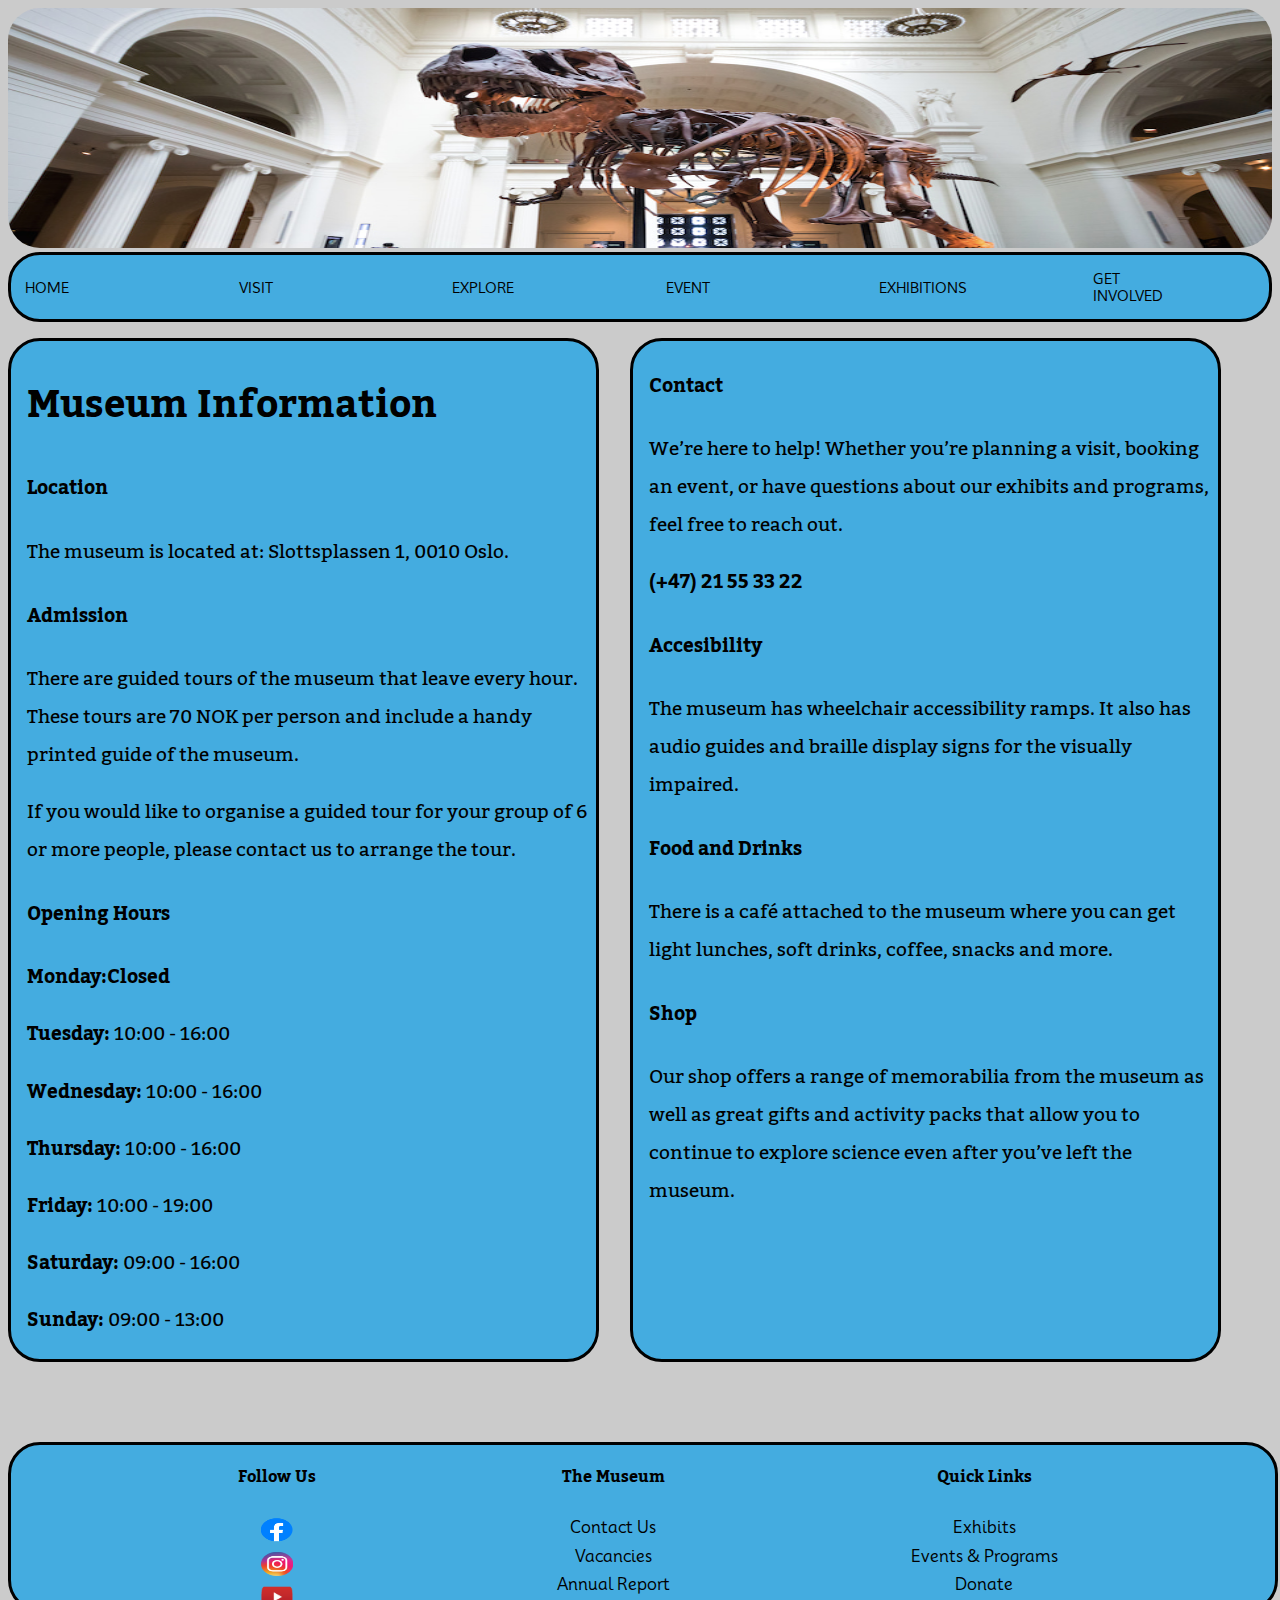
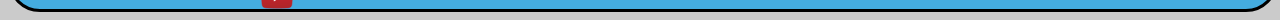
<file: HTML/visit.html>
<!DOCTYPE html>
<html lang="en">
  <head>
    <meta charset="UTF-8" />
    <meta name="viewport" content="width=device-width, initial-scale=1.0" />
    <meta
      name="description"
      content="Plan your visit to Science Museum of Oslo! Explore interactive exhibits, hands-on experiments, and cutting-edge discoveries for all ages. Find hours and visitor tips for an unforgettable experience in science and discovery" />
    <meta
      name="keywords"
      content="science museum visit, interactive exhibits, hands-on experiments, cutting-edge discoveries, all ages welcome, visitor information, museum hours, ticket details, educational activities, science exploration, family-friendly destination, learning experiences, unforgettable science trip, discovery and innovation, explore science and technology" />
    <meta name="author" content="Merat Rezvany" />
    <link rel="preconnect" href="https://fonts.googleapis.com" />
    <link rel="preconnect" href="https://fonts.gstatic.com" crossorigin />
    <link
      href="https://fonts.googleapis.com/css2?family=Kadwa:wght@400;700&family=Mooli&display=swap"
      rel="stylesheet" />
    <link rel="stylesheet" href="../CSS/main.css" />
    <link rel="stylesheet" href="../CSS/visit.css" />
    <title>Visit</title>
  </head>
  <body>
    <header>
      <img
        src="../IMG/visit-page-header.jpg"
        alt="a photo of a museums dinosaur exhibition. in this photo is a complete skeleton of a tyranosauresrex"
        class="page-header" />
      <nav class="navigation-overall-container">
        <a href="../index.html"
          ><button class="nav-button-design">HOME</button></a
        >
        <a href="visit.html"
          ><button class="nav-button-design">VISIT</button></a
        >
        <a href="explore.html"
          ><button class="nav-button-design">EXPLORE</button></a
        >
        <a href="event.html"
          ><button class="nav-button-design">EVENT</button></a
        >
        <a href="exhibition.html"
          ><button class="nav-button-design">EXHIBITIONS</button></a
        >
        <a href="get-involved.html"
          ><button class="nav-button-design">GET INVOLVED</button></a
        >
      </nav>
    </header>
    <main>
      <section class="visit-page-overall-container">
        <article class="visit-page-main-info-container">
          <h1 class="visit-title">Museum Information</h1>
          <h4>Location</h4>
          <p>The museum is located at: Slottsplassen 1, 0010 Oslo.</p>
          <h4>Admission</h4>
          <p>
            There are guided tours of the museum that leave every hour. These
            tours are 70 NOK per person and include a handy printed guide of the
            museum.
          </p>
          <p>
            If you would like to organise a guided tour for your group of 6 or
            more people, please contact us to arrange the tour.
          </p>
          <h4>Opening Hours</h4>
          <p><strong>Monday:Closed</strong></p>
          <p><strong>Tuesday:</strong> 10:00 - 16:00</p>
          <p><strong>Wednesday:</strong> 10:00 - 16:00</p>
          <p><strong>Thursday:</strong> 10:00 - 16:00</p>
          <p><strong>Friday:</strong> 10:00 - 19:00</p>
          <p><strong>Saturday:</strong> 09:00 - 16:00</p>
          <p><strong>Sunday:</strong> 09:00 - 13:00</p>
        </article>
        <article class="visit-page-secondary-info-container">
          <h4>Contact</h4>
          <p>
            We’re here to help! Whether you’re planning a visit, booking an
            event, or have questions about our exhibits and programs, feel free
            to reach out.
          </p>
          <p><strong>(+47) 21 55 33 22 </strong></p>
          <h4>Accesibility</h4>
          <p>
            The museum has wheelchair accessibility ramps. It also has audio
            guides and braille display signs for the visually impaired.
          </p>
          <h4>Food and Drinks</h4>
          <p>
            There is a café attached to the museum where you can get light
            lunches, soft drinks, coffee, snacks and more.
          </p>
          <h4>Shop</h4>
          <p>
            Our shop offers a range of memorabilia from the museum as well as
            great gifts and activity packs that allow you to continue to explore
            science even after you’ve left the museum.
          </p>
        </article>
      </section>
    </main>
    <footer class="bottom-links-container">
      <nav class="bottom-links">
        <section class="bottom-links-column">
          <h3 class="bottom-links-title">Follow Us</h3>
          <img
            src="../IMG/facebook-logo-transparent.png"
            alt="social media icon for Facebook"
            class="social-media-icon" />
          <img
            src="../IMG/instagram-logo-transparent.png"
            alt="social media icon for Instagram"
            class="social-media-icon" />
          <img
            src="../IMG/youtube-logo-png-1823.png"
            alt="social media icon for YouTube"
            class="social-media-icon" />
        </section>
        <section class="bottom-links-column">
          <h3 class="bottom-links-title">The Museum</h3>
          <a href="visit.html" class="no-text-decoration">Contact Us</a>
          <a href="filler-page.html" class="no-text-decoration">Vacancies</a>
          <a href="filler-page.html" class="no-text-decoration">Annual Report</a>
        </section>
        <section class="bottom-links-column">
          <h3 class="bottom-links-title">Quick Links</h3>
          <a href="exhibition.html" class="no-text-decoration">Exhibits</a>
          <a href="event.html" class="no-text-decoration">Events & Programs</a>
          <a href="get-involved.html" class="no-text-decoration">Donate</a>
        </section>
      </nav>
    </footer>
  </body>
</html>
</file>
<file: CSS/main.css>
body {
  background-color: rgba(203, 203, 203, 1);
}
.page-header {
  width: 100%;
  height: 20rem;
  margin-bottom: 2.2rem;
  border-radius: 2rem;
}
.logo {
  display: flex;
  width: 10%;
  z-index: 100;
  margin-top: -23rem;
  margin-bottom: 12rem;
}
.navigation-overall-container {
  display: flex;
  justify-content: center;
  align-items: center;
  gap: 2.5%;
  height: 4rem;
  border: solid 3px black;
  border-radius: 2rem;
  background-color: rgba(68, 172, 224, 1);
}
.nav-button-design {
  width: 8rem;
  height: 3rem;
  border: none;
  background-color: transparent;
  font-family: "Mooli", sans-serif;
  text-decoration: none;
  cursor: pointer;
}
.bottom-links-container {
  width: 100%;
  margin-top: 10rem;
  border: solid black 3px;
  border-radius: 2rem;
  font-family: "Mooli", sans-serif;
  background-color: rgba(68, 172, 224, 1);
}
.social-media-icon {
  width: 2rem;
  height: 2rem;
}
.bottom-links {
  display: flex;
  flex-direction: row;
  justify-content: space-evenly;
  gap: 3.5rem;
}
.bottom-links-column {
  display: flex;
  flex-direction: column;
  align-items: center;
  gap: 1rem;
}
.no-text-decoration {
  color: black;
  text-decoration: none;
}
.bottom-links-title {
  font-family: "Kadwa";
  font-size: 1rem;
}
@media (min-width: 1440px) and (max-width: 1920px) {
  .page-header {
    width: 100%;
    height: 15rem;
    margin-bottom: 0rem;
  }
  .logo {
    width: 10%;
    margin-top: -15.5rem;
    margin-bottom: 8rem;
  }
  .navigation-overall-container {
    display: grid;
    grid-template-columns: repeat(6, 1fr);
    gap: 2.5%;
    height: 4rem;
    padding-left: 0.5rem;
    border-radius: 2rem;
  }
  .nav-button-design {
    width: 2rem;
    height: 3rem;
    font-size: 0.9rem;
  }
  .social-media-icon {
    width: 2rem;
    height: 1.5rem;
  }
  .bottom-links-container {
    width: 100%;
    margin-top: 5rem;
  }
  .bottom-links {
    gap: 1.5rem;
    padding-left: 0.6rem;
  }
  .bottom-links-column {
    gap: 0.6rem;
  }
}
@media (min-width: 1024px) and (max-width: 1440px) {
  .page-header {
    width: 100%;
    height: 15rem;
    margin-bottom: 0rem;
  }
  .logo {
    width: 10%;
    margin-top: -15.5rem;
    margin-bottom: 10rem;
  }
  .navigation-overall-container {
    display: grid;
    grid-template-columns: repeat(6, 1fr);
    gap: 2.5%;
    height: 4rem;
    padding-left: 0.5rem;
  }
  .nav-button-design {
    width: 2rem;
    height: 3rem;
    font-size: 0.9rem;
  }
  .social-media-icon {
    width: 2rem;
    height: 1.5rem;
  }
  .bottom-links-container {
    margin-top: 5rem;
    width: 100%;
  }
  .bottom-links {
    gap: 1.5rem;
    padding-left: 0.6rem;
  }
  .bottom-links-column {
    gap: 0.6rem;
  }
}
@media (min-width: 768px) and (max-width: 1024px) {
  .page-header {
    width: 100%;
    height: 15rem;
    margin-bottom: 0rem;
  }
  .logo {
    width: 20%;
    margin-top: -15.5rem;
    margin-bottom: 7.5rem;
  }
  .navigation-overall-container {
    display: grid;
    grid-template-columns: repeat(3, 1fr);
    gap: 2.5%;
    padding-left: 0.5rem;
    height: 6rem;
    border-radius: 2rem;
  }
  .nav-button-design {
    width: 2rem;
    height: 3rem;
    font-size: 0.9rem;
  }
  .social-media-icon {
    width: 2rem;
    height: 1.5rem;
  }
  .bottom-links-container {
    margin-top: 5rem;
    width: 100%;
  }
  .bottom-links {
    gap: 1.5rem;
    padding-left: 0.6rem;
  }
  .bottom-links-column {
    gap: 0.6rem;
  }
}
@media (min-width: 601px) and (max-width: 768px) {
  .page-header {
    width: 100%;
    height: 15rem;
    margin-bottom: 0rem;
  }
  .logo {
    width: 20%;
    margin-top: -15.5rem;
    margin-bottom: 11rem;
  }
  .navigation-overall-container {
    display: grid;
    grid-template-columns: repeat(3, 1fr);
    gap: 2.5%;
    height: 6rem;
    padding-left: 0.5rem;
    border-radius: 2rem;
  }
  .nav-button-design {
    width: 2rem;
    height: 3rem;
    font-size: 0.9rem;
  }
  .social-media-icon {
    width: 2rem;
    height: 1.5rem;
  }
  .bottom-links-container {
    margin-top: 5rem;
    width: 100%;
  }
  .bottom-links {
    gap: 1.5rem;
    padding-left: 0.6rem;
  }
  .bottom-links-column {
    gap: 0.6rem;
  }
}
@media (min-width: 431px) and (max-width: 600px) {
  .page-header {
    width: 100%;
    height: 10rem;
    margin-bottom: 1.5rem;
  }
  .logo {
    width: 18%;
    margin-top: -12rem;
    margin-bottom: 6rem;
  }
  .navigation-overall-container {
    display: grid;
    grid-template-columns: repeat(3, 0.5fr);
    gap: 2.5%;
    height: 6rem;
    border-radius: 2rem;
  }
  .nav-button-design {
    width: 2rem;
    height: 3rem;
    font-size: 0.9rem;
  }
  .social-media-icon {
    width: 2rem;
    height: 1.5rem;
  }
  .bottom-links-container {
    margin-top: 5rem;
    width: 100%;
  }
  .bottom-links {
    gap: 1.5rem;
    padding-left: 0.6rem;
  }
  .bottom-links-column {
    gap: 0.6rem;
  }
}
@media (min-width: 350px) and (max-width: 430px) {
  .page-header {
    width: 100%;
    height: 10rem;
    margin-bottom: 1.5rem;
  }
  .logo {
    width: 20%;
    margin-top: -11rem;
    margin-bottom: 6rem;
  }
  .navigation-overall-container {
    display: grid;
    grid-template-columns: repeat(3, 0.5fr);
    gap: 2.5%;
    height: 6rem;
    border-radius: 2rem;
  }
  .nav-button-design {
    width: 2rem;
    height: 3rem;
    font-size: 0.9rem;
  }
  .social-media-icon {
    width: 2rem;
    height: 1.5rem;
  }
  .bottom-links-container {
    margin-top: 5rem;
    width: 100%;
  }
  .bottom-links {
    gap: 1.5rem;
    padding-left: 0.6rem;
  }
  .bottom-links-column {
    gap: 0.6rem;
  }
}
</file>
<file: CSS/index.css>
.index-title {
  display: flex;
  margin-left: 10rem;
  font-size: 2rem;
}
.text-container {
  display: flex;
  flex-direction: column;
  width: 40%;
  padding-left: 4rem;
  font-family: "Mooli", sans-serif;
  font-weight: 400;
  font-size: 1.5rem;
}
.opening-img {
  width: 40%;
  height: 45rem;
  margin-top: -4rem;
  border-radius: 2rem;
}
.explore-together-container {
  display: flex;
  gap: 5rem;
}
.upcoming-event-photo {
  width: 100%;
  border: solid black 3px;
  border-radius: 2rem;
  margin-bottom: 1rem;
}
.upcoming-event-photo-energetica {
  width: 50%;
  height: 40%;
  border: solid black 3px;
  border-radius: 2rem;
  margin-bottom: 1rem;
}
.upcoming-event-container {
  display: flex;
  flex-direction: column;
  justify-content: center;
  text-align: center;
  align-items: center;
}
.box-text-container {
  display: flex;
  flex-direction: column;
  justify-content: center;
  width: 25rem;
  height: 5.5rem;
  margin-left: 8rem;
  margin-bottom: 2rem;
  border: solid 3px black;
  border-radius: 2rem;
  background-color: rgba(68, 172, 224, 1);
}
@media (min-width: 768px) and (max-width: 1024px) {
  .index-title {
    display: flex;
    justify-content: center;
    margin-left: 0rem;
    font-size: 1.5rem;
  }
  .text-container {
    width: 80%;
    padding-left: 1rem;
    font-size: 1.5rem;
  }
  .opening-img {
    width: 100%;
    height: 25rem;
    margin-top: -5rem;
    border-radius: 2rem;
  }
  .explore-together-container {
    display: flex;
    flex-direction: column;
    gap: 5rem;
  }
  .upcoming-event-photo {
    width: 90%;
    margin-top: 1rem;
  }
  .box-text-container {
    width: 25rem;
    height: 6rem;
    margin-left: 0rem;
    margin-bottom: 1rem;
    margin: auto;
    font-size: 0.8rem;
  }
}
@media (min-width: 430px) and (max-width: 768px) {
  .index-title {
    display: flex;
    justify-content: center;
    font-size: 1.5rem;
    margin-left: 0rem;
  }
  .text-container {
    width: 80%;
    padding-left: 1rem;
    font-size: 1.5rem;
  }
  .opening-img {
    width: 100%;
    height: 25rem;
    border-radius: 2rem;
    margin-top: -5rem;
  }
  .explore-together-container {
    display: flex;
    flex-direction: column;
    gap: 5rem;
  }
  .upcoming-event-photo {
    width: 90%;
    margin-top: 1rem;
  }
  .box-text-container {
    width: 25rem;
    height: 6rem;
    margin-left: 0rem;
    margin-bottom: 1rem;
    margin: auto;
    font-size: 0.8rem;
  }
}
@media (min-width: 350px) and (max-width: 430px) {
  .index-title {
    margin-left: 1rem;
    margin-top: 3rem;
    font-size: 1.5rem;
  }
  .text-container {
    width: 80%;
    padding-left: 1rem;
    font-size: 1.5rem;
  }
  .opening-img {
    width: 100%;
    height: 25rem;
    margin-top: -5rem;
  }
  .explore-together-container {
    display: flex;
    flex-direction: column;
    gap: 5rem;
  }
  .upcoming-event-photo {
    width: 90%;
    margin-top: 1rem;
  }
  .box-text-container {
    width: 15rem;
    height: 6rem;
    margin-left: 0rem;
    margin-bottom: 1rem;
    margin: auto;
    font-size: 0.8rem;
  }
}
</file>
<file: CSS/event.css>
.event-img {
  width: 50%;
  height: 15rem;
  padding: 1rem;
  border-radius: 2rem;
}
.event-title{
  display: flex;
  justify-content: center;
  font-family: "Kadwa";
}
.event-subtitle{
  font-family: "Kadwa";
}
.event-page-main-container {
  display: flex;
  flex-direction: column;
  align-items: center;
  text-align: center;
  margin: 1.5rem;
}
.professor-event-container,
.night-event-container,
.energica-event-container {
  display: flex;
  flex-direction: row;
  align-items: center;
  margin-bottom: 1rem;
  border: solid 3px black;
  border-radius: 2rem;
  background-color: rgba(68, 172, 224, 1);
}
.text-container {
  display: flex;
  flex-direction: column;
  justify-content: center;
  align-items: center;
  width: 70%;
  font-size: 1.2rem;
  font-family: "Mooli";
}
@media (max-width: 1024px) and (min-width: 768px) {
  .event-img {
    width: 95%;
    height: 15rem;
  }
  .event-page-main-container {
    display: flex;
    flex-direction: column;
    align-items: center;
    margin: 1.5rem;
  }
  .professor-event-container,
  .energica-event-container,
  .night-event-container {
    display: flex;
    flex-direction: column;
    margin-bottom: 1rem;
    border: solid 3px black;
    border-radius: 2rem;
  }
  .text-container {
    display: flex;
    flex-direction: column;
    justify-content: center;
    align-items: center;
    font-size: 1.2rem;
  }
}
@media (max-width: 768px) and (min-width: 430px) {
  .event-img {
    width: 100%;
    height: 15rem;
  }
  .event-page-main-container {
    display: flex;
    flex-direction: column;
    align-items: center;
    margin: 1.5rem;
  }
  .professor-event-container,
  .energica-event-container,
  .night-event-container {
    display: flex;
    flex-direction: column;
    margin-bottom: 1rem;
    border: solid 3px black;
    border-radius: 2rem;
  }
  .text-container {
    display: flex;
    flex-direction: column;
    justify-content: center;
    align-items: center;
    font-size: 1.2rem;
  }
}
@media (max-width: 430px) and (min-width: 350px) {
  .event-img {
    width: 100%;
    height: 15rem;
  }
  .event-page-main-container {
    display: flex;
    flex-direction: column;
    align-items: center;
    margin: 1.5rem;
  }
  .professor-event-container,
  .energica-event-container,
  .night-event-container {
    display: flex;
    flex-direction: column;
    margin-bottom: 1rem;
    border: solid 3px black;
    border-radius: 2rem;
  }
  .text-container {
    display: flex;
    flex-direction: column;
    justify-content: center;
    align-items: center;
    font-size: 1.2rem;
  }
}
</file>
<file: CSS/exhibition.css>
.exhibition-title{
  display: flex;
  justify-content: center;
  text-align: center;
  font-family: "Kadwa";
}
.exhibition-subtitle{
  font-family: "Kadwa";
}
.exhibition-img {
  width: 20%;
  margin-top: 0.5rem;
  border: solid 3px rgba(68, 172, 224, 1);
  border-radius: 2rem;
}
.exhibition-divider {
  display: flex;
  flex-direction: row;
}
.text-container {
  display: flex;
  flex-direction: column;
  text-align: center;
  width: 100%;
  padding: 1rem;
  margin-top: 0.5rem;
  margin-left: 0.5rem;
  border: solid 3px black;
  border-radius: 2rem;
  font-size: 1.2rem;
  font-family: "Mooli";
  background-color: rgba(68, 172, 224, 1);
}
@media (max-width: 1024px) and (min-width: 350px) {
  .exhibition-img {
    width: 100%;
    height: 10rem;
    margin-top: 0.5rem;
  }
  .exhibition-divider {
    display: flex;
    flex-direction: column;
  }
  .text-container {
    padding: 0rem;
    margin-top: 0.5rem;
    margin-left: 0rem;
  }
}
</file>
<file: CSS/explore.css>
.main-title {
  display: flex;
  justify-content: center;
  text-align: center;
  font-family: "Kadwa";
}
.explore-subtitle{
  font-family: "Kadwa";
}
.explore-page-overall-container {
  display: flex;
  flex-direction: row;
  justify-content: center;
  align-items: center;
  text-align: center;
  gap: 2.5%;
}
.explore-img {
  width: 100%;
  height: 15rem;
  border-radius: 2rem;
}
.for-kids-container,
.for-researchers-container,
.for-teachers-container {
  width: 100%;
  height: 38rem;
  border: solid 3px black;
  border-radius: 2rem;
  font-family: "Mooli";
  background-color: rgba(227, 221, 199, 1);
}
@media (max-width: 1600px) and (min-width: 1200px) {
  .explore-page-overall-container {
    display: flex;
    flex-direction: row;
  }
  .explore-img {
    width: 100%;
    height: 15rem;
  }
  .for-kids-container,
  .for-researchers-container,
  .for-teachers-container {
    width: 100%;
    height: 42rem;
    margin-bottom: 1rem;
  }
}
@media (max-width: 1200px) and (min-width: 1024px) {
  .explore-page-overall-container {
    display: flex;
    flex-direction: row;
  }
  .explore-img {
    width: 100%;
    height: 15rem;
  }
  .for-kids-container,
  .for-researchers-container,
  .for-teachers-container {
    width: 100%;
    height: 45rem;
    margin-bottom: 1rem;
  }
}
@media (max-width: 1024px) and (min-width: 900px) {
  .explore-page-overall-container {
    display: flex;
    flex-direction: row;
  }
  .explore-img {
    width: 100%;
    height: 15rem;
  }
  .for-kids-container,
  .for-researchers-container,
  .for-teachers-container {
    width: 100%;
    height: 48rem;
    margin-bottom: 1rem;
  }
}
@media (max-width: 900px) and (min-width: 768px) {
  .explore-page-overall-container {
    display: flex;
    flex-direction: column;
  }
  .explore-img {
    width: 100%;
    height: 15rem;
  }
  .for-kids-container,
  .for-researchers-container,
  .for-teachers-container {
    width: 100%;
    height: auto;
    margin-bottom: 1rem;
  }
}
@media (max-width: 768px) and (min-width: 430px) {
  .explore-page-overall-container {
    display: flex;
    flex-direction: column;
  }
  .explore-img {
    width: 100%;
    height: 15rem;
  }
  .for-kids-container,
  .for-researchers-container,
  .for-teachers-container {
    width: 100%;
    height: auto;
    margin-bottom: 1rem;
  }
}
@media (max-width: 430px) and (min-width: 350px) {
  .explore-page-overall-container {
    display: flex;
    flex-direction: column;
  }
  .explore-img {
    width: 100%;
    height: 15rem;
  }
  .for-kids-container,
  .for-researchers-container,
  .for-teachers-container {
    width: 100%;
    height: auto;
    margin-bottom: 1rem;
  }
}
</file>
<file: CSS/get-involved.css>
.get-involved-title{
  display: flex;
  justify-content: center;
  text-align: center;
  font-family: "Kadwa";
}
.get-involved-overall-container {
  display: flex;
  flex-direction: column;
  gap: 2.5%;
  padding: 1rem;
}
.get-involved-content-container {
  display: flex;
  flex-direction: row;
}
.get-involved-reversed-container {
  display: flex;
  flex-direction: row-reverse;
}
.text-container {
  display: flex;
  flex-direction: column;
  text-align: center;
  align-items: center;
  justify-content: center;
  margin: 1rem auto;
  border: solid 3px black;
  border-radius: 2rem;
  background-color: rgba(68, 172, 224, 1);
  font-family: "Mooli", sans-serif;
  font-size: 1.2rem;
}
.get-involved-subtitle{
  font-family: "Kadwa";
}
.get-involved-img {
  width: 40%;
  margin: 1rem;
  border: solid 3px black;
  border-radius: 2rem;
}
@media (max-width: 1024px) and (min-width: 350px) {
  .get-involved-overall-container {
    display: flex;
    flex-direction: column;
    gap: 2.5%;
    padding: 0rem;
  }
  .get-involved-content-container {
    display: flex;
    flex-direction: column;
  }
  .get-involved-reversed-container {
    display: flex;
    flex-direction: column;
  }
  .text-container {
    display: flex;
    flex-direction: column;
    text-align: center;
    align-items: center;
    justify-content: center;
    margin: 1rem auto;
    border: solid 3px black;
    border-radius: 2rem;
    background-color: rgba(68, 172, 224, 1);
  }
  .get-involved-img {
    width: 100%;
    height: 15rem;
    margin: 0rem;
    margin-top: 0.5rem;
    border: solid 3px black;
    border-radius: 2rem;
  }
}
</file>
<file: CSS/visit.css>
.visit-page-overall-container {
  display: flex;
  flex-direction: row;
  gap: 2.5%;
  font-family: "Kadwa";
}

.visit-page-main-info-container {
  width: 45%;
  padding-left: 1rem;
  margin-top: 1rem;
  border: solid 3px black;
  font-size: 1.2rem;
  border-radius: 2rem;
  background-color: rgba(68, 172, 224, 1);
}
.visit-page-secondary-info-container {
  width: 45%;
  padding-left: 1rem;
  margin-top: 1rem;
  border: solid 3px black;
  border-radius: 2rem;
  font-size: 1.2rem;
  background-color: rgba(68, 172, 224, 1);
}

@media (max-width: 430px) and (min-width: 350px) {
  .visit-page-main-info-container {
    width: 45%;
    padding-left: 1rem;
    margin-top: 1rem;
    font-size: 1rem;
  }
  .visit-page-secondary-info-container {
    width: 45%;
    padding-left: 1rem;
    margin-top: 1rem;
    font-size: 1rem;
  }
}
</file>
